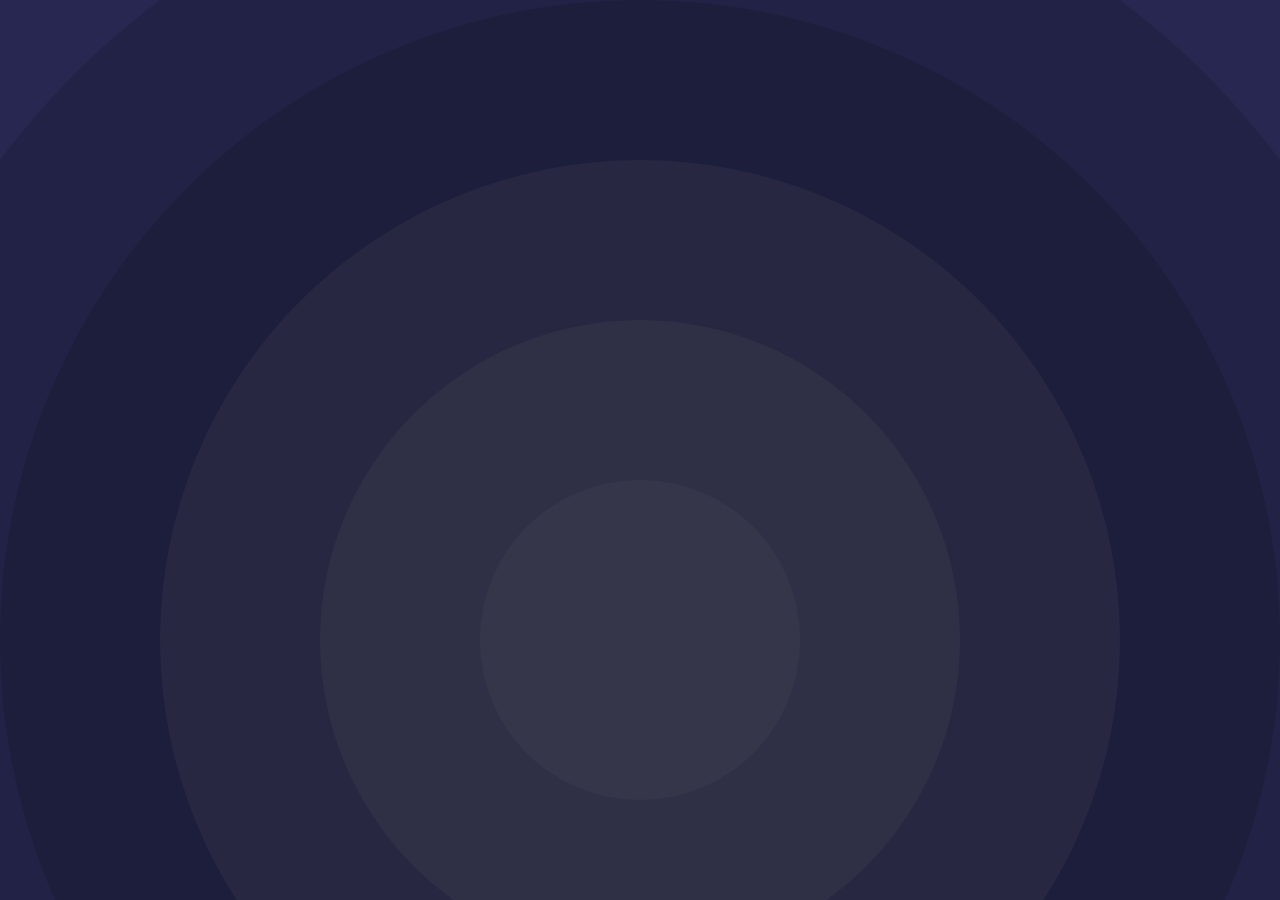
<file: www/pages/episode/index.html>
<html>

  <head>
    <meta name="viewport" content="width=device-width, initial-scale=1.0, user-scalable=no">
    <link href="../../notification/noti.css" rel="stylesheet">
    <script type="text/javascript" src="../../notification/noti.js"></script>
    <script type="text/javascript" src="../../assets/dexie.js"></script>
    <script type="text/javascript" src="../../storage/index.js"></script>
    <link href="https://fonts.googleapis.com/css2?family=Montserrat:wght@300;400;500;700;800;900&display=swap"
      rel="stylesheet">
    <link href="../../assets/index.css" rel="stylesheet">
  </head>

  <body>

    <div class="con_black"></div>
    <div id="con_11">
      <div id="noti_con"></div>
      <div id="coverDiv"></div>
      <div id="coverDiv2"></div>

      <div id="home">
        <center><div id="updateImage">Update cover image</div></center>
        <center><div id="copyLink">Copy link to clipboard</div></center>
        <div class="title_a"></div>
        <div class="card_con"></div>

        <div class="title_a"></div>
        <div class="card_con"></div>

        <div class="title_a"></div>
        <div class="card_con"></div>
      </div>

    </div>

    <script type="text/javascript" src="../../extensions/index.js"></script>

    <script type="text/javascript" src="index.js"></script>





  </body>

</html>
</file>
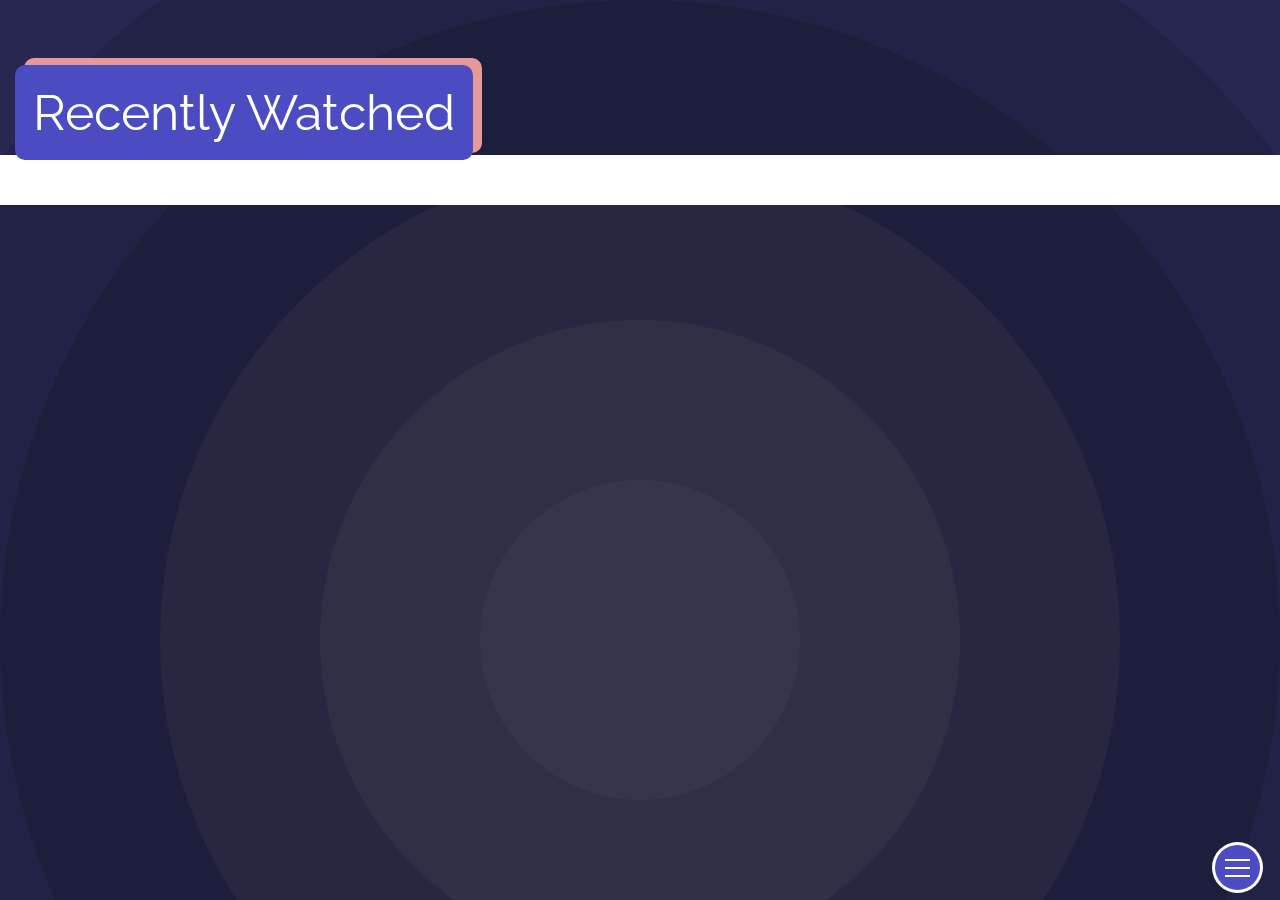
<file: www/pages/homepage/index.html>
<html>

  <head>
    <meta name="viewport" content="width=device-width, initial-scale=1.0, user-scalable=no">
    <link href="../../notification/noti.css" rel="stylesheet">
    <link href="../../assets/index.css" rel="stylesheet">
    <link href="index.css" rel="stylesheet">
    <link href="https://fonts.googleapis.com/css2?family=Montserrat:wght@300;400;500;700;800;900&display=swap" rel="stylesheet">


    <script type="text/javascript" src="../../notification/noti.js"></script>
    <script type="text/javascript" src="../../assets/dexie.js"></script>
    <script type="text/javascript" src="../../storage/index.js"></script>

  </head>

  <body>
    <div class="con_black"></div>
    <div id="con_11">


      <div id="menuIcon" data-open="0">
        <div class="bar1"></div>
        <div class="bar2"></div>
        <div class="bar3"></div>
      </div>


      <div id="menuBg"></div>
      <div id="menu">
        <div class="menuItem" id="retry">Reload</div>
        <div class="menuItem" id="searchIcon">Search</div>
        <div class="menuItem" id="reset">Reset password</div>
        <div class="menuItem" id="add_room">Add categories</div>
        <div class="menuItem" id="show_room">Reorder categories</div>
        <div class="menuItem" id="settings">Change theme</div>
        <div class="menuItem" id="changeServerDiv">Change server</div>
        <div class="menuItem" id="logout">Log out</div>
      </div>


      <div id="noti_con"></div>
       <div id="coverDiv"></div>
      <div id="coverDiv2"></div>


      <div id="room_con" class="con_main">
        <div class="close_con closeDom"></div>
        <div class="input_con">
          <input type="text" id="pass_f" class="box_input" placeholder="Enter the category name here.">
          <div class="submit_pass" id="addRoom" style="vertical-align: middle;margin-left: -20px;"></div>
        </div>
      </div>

      <div id="room_dis" class="con_main">
        <div class="close_con" id="closeRoom"></div>
        <button class="save_button" id="saveRoom" >Save</button>
        <div class="input_con drag-sort-enable" id="room_dis_child"></div>
      </div>


      <div id="room_add_show" class="con_main">
        <div class="close_con closeDom" ></div>
        <div class="input_con" id="room_add_child"></div>
      </div>


      <div id="changeServerMain" class="con_main">
        <div class="close_con closeDom" ></div>
        
        <div style="width:100%;text-align:center;color:white;">
          Local: &nbsp;&nbsp;
          <label class="switch" style="vertical-align: middle;">
            <input type="checkbox" id="local">
            <span class="slider round"></span>
          </label>
        </div>
      </div>



      <div id="home">
        <div class="title_a" >Recently Watched</div>
        <div id="recently" class="card_con"></div>
        <div style="width:100%;" id="custom_rooms"></div>
      </div>

    </div>

    <script type="text/javascript" src="../../assets/Sortable.js"></script>
    <script type="text/javascript" src="../../extensions/index.js"></script>
    <script type="text/javascript" src="index.js"></script>



  </body>

</html>
</file>
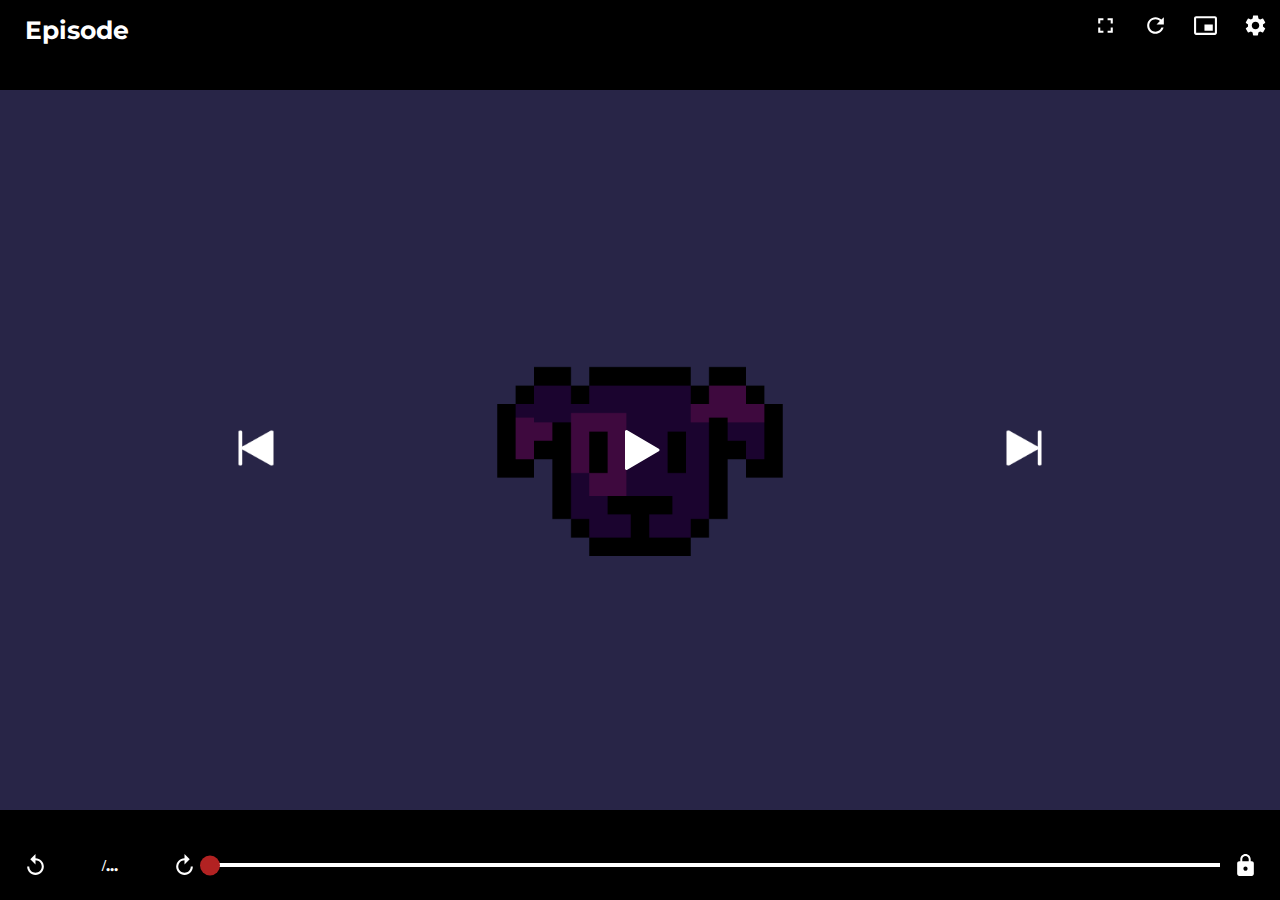
<file: www/pages/player/index.html>
<!DOCTYPE html>
<html>

<head>
	<title></title>

	<meta name="viewport" content="width=device-width, initial-scale=1.0, user-scalable=no">
	<link href="https://fonts.googleapis.com/css?family=Montserrat&display=swap" rel="stylesheet">
	<link href="index.css" rel="stylesheet">
	<link href="../../notification/noti.css" rel="stylesheet">
	<script src="../../assets/socket.js" ></script>

	<script type="text/javascript" src="../../extensions/index.js"></script>
	<script src="../../assets/hls.js"></script>
	<script type="text/javascript" src="../../notification/noti.js"></script>
	<script type="text/javascript" src="../../assets/index.js"></script>

	<script type="text/javascript" src="../../assets/dexie.js"></script>
	<script type="text/javascript" src="../../storage/index.js"></script>

</head>

<body>
	<div id="con">

		<div class="overlay" id="seek_overlay"></div>
		<div id="noti_con"></div>
		<div  id="lock_2"></div>



		<div id="con_2">
			<div id="setting_con">
				<div style="width: 20px;position: absolute;top: 0;display: inline-block;font-size: 20px;color: white;text-align: right;top: 10px;right: 10px;box-sizing: border-box;z-index: 5;" 	id="closeSetting">&#10005;</div>

				<div style="width:100%;padding: 30px; box-sizing: border-box;" id="setting_con_main">

					<div id="qualityTitle" class="settingTitle">Quality: </div>
					<div id="hls_con" class="bottomMargin"></div>
					<hr id="qualityHr" class="divider" />


					<div id="sourceTitle" class="settingTitle" style="display: block !important">Source: </div>
					<div id="quality_con" class="bottomMargin"></div>
					<hr id="sourceHr" class="divider" />
					

					<div id="subtitleTitle" class="settingTitle">Subtitles: </div>
					<div id="sub_con" class="bottomMargin"></div>
					<hr id="subtitleHr" class="divider" />


					<div style="display: inline-block;" class="bottomMargin">
						<span style="color:white;display: inline-block;vertical-align: middle;margin-right: 15px;">Autoplay
							: </span>
						<label class="switch" style="vertical-align: middle;">
							<input type="checkbox" id="autoplay">
							<span class="slider round"></span>
						</label>
					</div>


					<div style="display: inline-block;" class="bottomMargin">

						<span style="color:white;display: inline-block;vertical-align: middle;margin-right: 15px;">Rewatch mode
							: </span>
						<label class="switch" style="vertical-align: middle;">
							<input type="checkbox" id="rewatch">
							<span class="slider round"></span>
						</label>
					</div>

					<hr class="divider" />


					<div id="sourceTitle" class="settingTitle" style="display: block !important">Fill mode: </div>

					<div id="playerFit" class="bottomMargin">
						<div class="qual fit" data-num = "0">
							Normal
						</div>
						<div class="qual fit" data-num = "1">
							Stretch
						</div>
						<div class="qual fit" data-num = "2">
							Subtitles
						</div>
						<div class="qual fit" data-num = "3">
							Fill
						</div>
					</div>

					<hr class="divider" />


					
				</div>
			</div>
			<video id="v" playsinline poster="../../assets/images/anime2.png">
			</video>
			
			<div id="pop">

				<div style="width: 100%;font-size: 25px;color: white;font-weight: bolder;text-align: left;	box-sizing: border-box;	margin: 15px 0px 0px 25px;" id="epCon">
					Episode <span id="ep_dis"></span>
				</div>


				

			</div>
			<div id="options">
				<div style="display: table-cell;vertical-align: middle;">
					<div id="fullscreenToggle" style="display: none;"></div>
				</div>
				<div style="display: table-cell;vertical-align: middle;">
					<div id="fastFor" style="display: none;"></div>
				</div>
				<div style="display: table-cell;vertical-align: middle;">
					<div id="retry"></div>
				</div>
				<div style="display: table-cell;vertical-align: middle;">
					<div id="pip"></div>
				</div>

				<div style="display: table-cell;vertical-align: middle;">


					<div id="setting_icon"></div>

				</div>
			</div>
			<div style="position: absolute;top: 50%;left: 50%;transform: translate(-50%,-50%);transition-duration: 0.2s;height: 120px;width: 120px;"
				id="big_play" class="play_bg controlTop">

			</div>

			<div id="prev_ep" style="position:absolute;top: 50%;left: 20%;transform: translate(-50%,-50%);"
				class="controlTop">

				<img src="../../assets/images/next.png" style="height: 35px;width: 35px;transform: rotate(180deg);">
			</div>
			<div id="next_ep" style="position:absolute;top: 50%;left: 80%;transform: translate(-50%,-50%);"
				class="controlTop">
				<img src="../../assets/images/next.png" style="height: 35px;width: 35px;transform: rotate(0deg);">

			</div>

			<div id="bar_con">

				<div id="spot_bar"
					style="width: 100%;height: 100%;display: table;background-color: rgba(0,0,0,0);border-radius: 100px;">

					<div style="display: table-cell;vertical-align: middle;">
						<div class="replay" id="repBack"></div>
					</div>


					<div style="display: table-cell;vertical-align: middle;font-weight: bolder;">
						<div id="time"><span id="current"></span>/<span id="total">...</span></div>
					</div>

					<div style="display: table-cell;vertical-align: middle;">
						<div class="replay rotated" id="repForward"></div>

					</div>

					<div style="display: table-cell;width: 100%;vertical-align: middle;position: relative;"
						id="bar_con1">
						<div id="seeker">00:00</div>

						<div id="bar">
							<div id="buffered"></div>

							<div id="bar_main"></div>
							<div id="loaded"></div>
						</div>
					</div>
					

					<div style="display: table-cell;vertical-align: middle;">
						<div id="fullscreen"></div>
					</div>



					



					<div style="display: table-cell;vertical-align: middle;">
						<div id="lock"></div>
					</div>


				</div>
			</div>

			<div id="popOut"></div>

		</div>
	</div>


	<script type="text/javascript" src="index.js"></script>


</body>
</file>
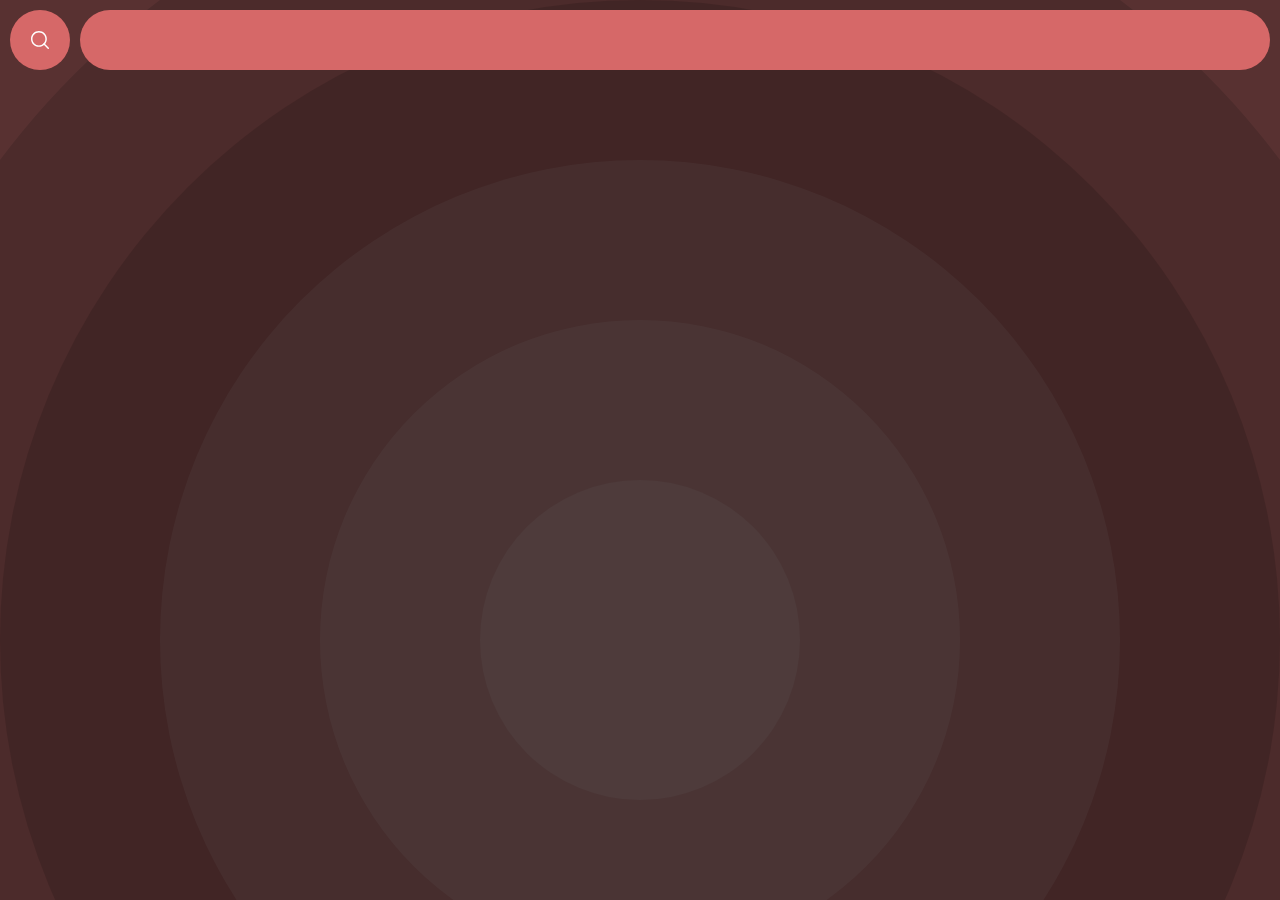
<file: www/pages/search/index.html>
<html>

<head>
    <meta name="viewport" content="width=device-width, initial-scale=1.0, user-scalable=no">


    <link href="../../notification/noti.css" rel="stylesheet">
    <link href="../../assets/index.css" rel="stylesheet">
    <link href="index.css" rel="stylesheet">
    <link href="https://fonts.googleapis.com/css2?family=Montserrat:wght@300;400;500;700;800;900&display=swap"
        rel="stylesheet">

    <script type="text/javascript" src="../../notification/noti.js"></script>
    <script type="text/javascript" src="../../assets/index.js"></script>

</head>


<body>
    <div class="con_black"></div>
    <div class="searchBox" id="searchBox">
        <div style="font-size: 15px; position: absolute; left: 20px; height: 100%; top: 0px; align-items: center; justify-content: center; color: white; display: none; z-index: 10;"
            id="s_c">✕</div>
        <input class="searchInput" type="text" name="" placeholder="Search" id="search_x"
             style="width: 0px; padding-left: 0px;">
        <button class="searchButton" href="#">
            <i class="material-icons"> </i>
        </button>
    </div>

    <select id="sources">

    </select>


    <div id="mainConSearch">

    </div>
    <script type="text/javascript" src="../../extensions/index.js"></script>
    <script type="text/javascript" src="index.js"></script>
</body>

</html>
</file>
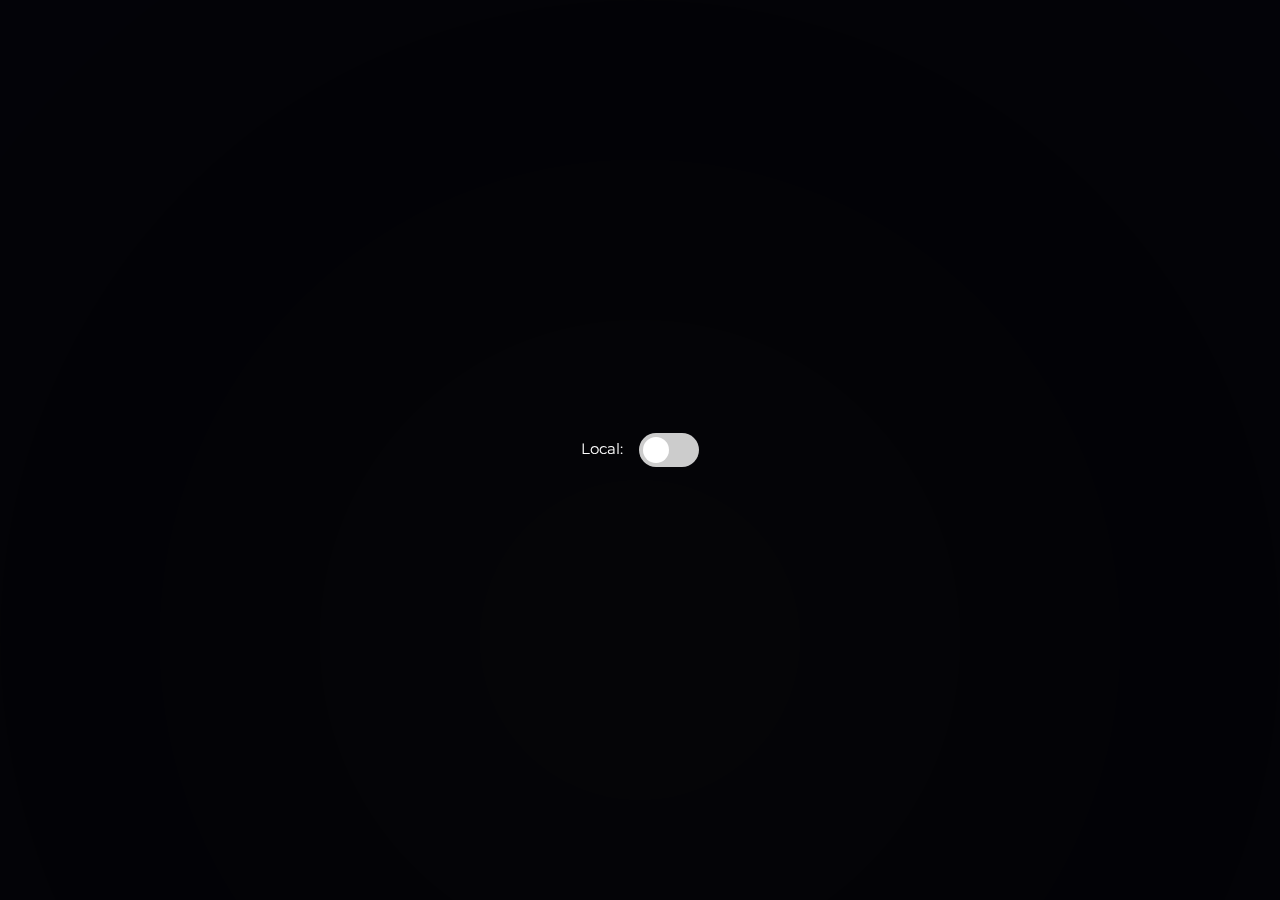
<file: www/settings.html>
<html>

<head>
    <meta name="viewport" content="width=device-width, initial-scale=1.0, user-scalable=no">
    <link href="notification/noti.css" rel="stylesheet">
    <link href="assets/index.css" rel="stylesheet">
    <link href="pages/homepage/index.css" rel="stylesheet">
    <link href="https://fonts.googleapis.com/css2?family=Montserrat:wght@300;400;500;700;800;900&display=swap"
        rel="stylesheet">


    <script type="text/javascript" src="notification/noti.js"></script>
    <script type="text/javascript" src="assets/dexie.js"></script>
    <script type="text/javascript" src="storage/index.js"></script>

</head>

<body>
    <div class="con_black"></div>
    <div id="con_11">


        <div id="changeServerMain" class="con_main" style="display: flex !important;">

            <div style="width:100%;text-align:center;color:white;">
                Local: &nbsp;&nbsp;
                <label class="switch" style="vertical-align: middle;">
                    <input type="checkbox" id="local">
                    <span class="slider round"></span>
                </label>
            </div>
        </div>





    </div>

    <script type="text/javascript" src="assets/Sortable.js"></script>
    <script type="text/javascript" src="extensions/index.js"></script>
    <script type="text/javascript" src="assets/settings.js"></script>
    


</body>

</html>
</file>
<file: www/notification/noti.css>
#noti_con::-webkit-scrollbar {

    width: 0;
}

body{
    font-size: 15px;
}

#noti_con {
    overflow-y: auto;
    overflow-x: hidden;
    width: 400px;
    max-width: 100%;

    position: fixed;
    right: 0;
    bottom: 0;
    margin: 0;
    padding: 0;
    background: transparent;
    z-index: 400;

    max-height: 100%;
}

a {
    color: white !important;
}

.noti {
    width: calc(100% - 20px);
    font-size: 15px;
    border-radius: 10px;
    min-height: 100px;
    margin: 10px;
    box-sizing: border-box;
    display: flex;
    align-items: center;
    justify-content: center;
    transform: translateX(calc(-100% - 20px));
    animation-name: enter;
    animation-duration: 0.2s;
    animation-timing-function: ease-in;
    animation-iteration-count: 1;
    animation-fill-mode: forwards;
    flex-direction: column;
    overflow: hidden;

}

@keyframes enter {

    0% {
        transform: translateX(calc(100% + 20px));

    }

    100% {
        transform: translateX(0px);

    }

}

.noti_head {
    color: white;
    text-align: left;
    color: white;
    text-align: left;
    width: 100%;
    padding: 20px;
    padding-bottom: 0px;
    box-sizing: border-box;
}

.noti_data {
    color: white;
    text-align: left;
    color: white;
    text-align: left;
    width: 100%;
    padding: 20px;
    padding-top: 10px;
    box-sizing: border-box;
}


.dot {
    width: 20px;
    height: 20px;
    background: white;
    border-radius: 50%;
    position: absolute;
    top: 10px;
    right: 10px;
    /*position: relative;*/

}

.dot::after {
    content: '\02715';
    font-size: 10px;
    /*line-height: 100px;*/
    position: absolute;
    top: 50%;
    left: 50%;
    transform: translate(-50%, -50%);
}

.timer {
    position: absolute;
    bottom: 0;
    left: 0;
    width: 100%;
    height: 5px;
    background-color: white;

    animation-name: timerNoti;
    animation-timing-function: linear;
    animation-iteration-count: 1;
    animation-fill-mode: forwards;

}

@keyframes timerNoti {

    0% {
        width: 100%;

    }

    100% {
        width: 0;
    }

}



#color_con {
    height: 80px;
    display: block;
    text-align: center;
    text-align: center;
    color: black;
    background: #212121;
    padding: 10px;
    box-sizing: border-box;
    width: 100%;
    position: fixed;
    top: 70px;
    left: 0;
    z-index: 10;
    display: flex;
    align-items: center;
}



.redNoti {
    background: linear-gradient(to bottom left, #843f6c 40%, #bf4277 100%);
}

.blueNoti {
    background: linear-gradient(to bottom left, #4561c9 40%, #508396 100%);

}
</file>
<file: www/assets/index.css>
@import url('https://fonts.googleapis.com/css?family=Roboto+Slab:100,300,400,700');
@import url('https://fonts.googleapis.com/css?family=Raleway:300,300i,400,400i,500,500i,600,600i,700,700i,800,800i,900,900i');


:root {
  --theme-color: #d66868;
}


body {
  margin: 0;
  background-color: var(--theme-color);
  background-image: url("data:image/svg+xml,%3Csvg xmlns='http://www.w3.org/2000/svg' width='100%25' height='100%25' viewBox='0 0 800 800'%3E%3Cg %3E%3Ccircle fill='%23ffffff22' cx='400' cy='400' r='600'/%3E%3Ccircle fill='%2300000022' cx='400' cy='400' r='500'/%3E%3Ccircle fill='%2300000022' cx='400' cy='400' r='400'/%3E%3Ccircle fill='%23ffffff22' cx='400' cy='400' r='300'/%3E%3Ccircle fill='%23ffffff22' cx='400' cy='400' r='200'/%3E%3Ccircle fill='%23ffffff22' cx='400' cy='400' r='100'/%3E%3C/g%3E%3C/svg%3E");
  background-attachment: fixed;
  background-size: cover;
}

div {
  user-select: none;
  font-family: 'Montserrat', sans-serif;

}

.con_black {
  height: 100%;
  width: 100%;
  position: fixed;
  top: 0;
  left: 0;
  background-color: rgba(0, 0, 0, 0.6);
  z-index: -1;
}

#aroundimage img {
  width: 200px;

}

#headerDIV_4 {
  position: relative;
}

#headerA_7 {
  box-shadow: 8px 9px 0px 0px #d5a3ff;
  position: absolute;
  top: 0;
  height: 100%;
  width: 100%;
  background: rgba(0, 0, 0, 0.7);
  border-radius: 20px;
  text-decoration: none;
  display: flex;
  justify-content: center;
  align-items: center;
  width: 200px;
  text-transform: uppercase;
  color: white;
  font-size: 15px;
}

#headerA_8 {

  border-radius: 0px 0px 20px 20px;
  text-decoration: none;
  position: absolute;
  bottom: 00px;
  padding-bottom: 10px;
  padding-top: 10px;
  background: white;
  color: black;
  width: 100%;
  left: 0;
}

#aroundimage::before {
  position: absolute;
  top: 0;
  left: 0;
  height: 100%;
  width: 100%;
  background-color: red;

}

#aroundimage {
  display: flex;
  justify-content: center;
  border-radius: 20px;
  overflow: hidden;
}

#headerDIV_3 {
  display: inline-block;
  margin: 10px;
}

.title {

  width: 100%;
  text-align: center;
  font-size: 30px;
  box-sizing: border-box;
  padding: 20px;
  color: white;

}


#head {
  padding-bottom: 20px;

  display: flex;
  justify-content: center;
  align-items: center;
}

.img_1 {
  display: table;
  max-height: 300px;
  max-width: 300px;
  margin: auto;
  border-radius: 20px;
  margin-top: 30px;
  box-shadow: 9px -7px #e59999;
}

#head .content {
  padding-bottom: 40px;
  color: white;
}

#recenttext {
  display: none;
}

.single-anime-mobile {
  display: none;
}

.single-anime-desktop {

  font-size: 45px !important;
  font-weight: 900;

}

.list {
  font-size: 15px;
  margin-top: 40px;
  line-height: 45px;

}

.item {
  color: white;
  text-decoration: none;
  margin: 5px;

  background: white;
  color: black;
  padding: 10px;
  border-radius: 10px;

}

.cover img {
  width: 200px;
  border-radius: 20px;
  transform: translateY(-40px);
  box-shadow: 6px 6px 0px 0px white;

}

.description-mobile {
  font-size: 23px !important;
}

#description-mob {
  color: white;
  text-align: center;
  font-size: 17px;
  padding: 20px;
  box-sizing: border-box;

  width: 100%;
  max-width: 700px;
  margin: auto;

}

.episodes {
  text-align: center;
  width: 100%;
  padding: 0 !important;
  padding: 20px !important;
  box-sizing: border-box;
}

.episodes li {
  background: black;
  padding: 7px;

  display: inline-block;
  border-radius: 10px;
  margin: 5px;
}

.episodes li a {
  text-decoration: none;
  color: white;
}

#shortcontent {
  display: none !important;
}

#fullcontent {
  display: block !important;
}

#fullcontent center {
  display: none;
}

/*#headerDIV_2{
display: inline-block;
}
#headerDIV_2 img{
  height: 200px !important;
}*/

#recently::-webkit-scrollbar {
  display: none;
}

.urcontent::-webkit-scrollbar,
.populartodaycontent::-webkit-scrollbar,
.randomanime::-webkit-scrollbar {
  display: none;
}

.card {
  height: 240px;
  width: 240px;
  background-color: #f6f8ff;
  border-radius: 10px;
  box-shadow: 0px 0px 10px 2px rgba(0, 0, 0, 0.2);
  position: relative;
  overflow: hidden;
  background-position: center;
  background-size: cover;
  display: inline-block;
  margin: 10px;
  user-select: none;
}

.card_bg {
  height: 100%;
  width: 100%;
  position: absolute;
  top: 0;
  left: 0;
  background-color: rgba(0, 0, 0, 0.8);
}

.card_title {
  position: absolute;
  font-family: 'Roboto Slab', serif;
  font-size: 17px;
  width: 100%;
  text-align: left;
  top: 0;
  box-sizing: border-box;
  padding: 20px;
  color: white;
  font-weight: 600;
}

.card_title_main {
  width: 100%;
  white-space: nowrap;
  overflow: hidden;
  text-overflow: ellipsis;
}

.card_ep {
  font-family: 'Raleway', sans-serif;
  margin-top: 5px;
  font-size: 13px;
}

.card_play {
  position: absolute;
  bottom: 20px;
  right: 20px;
  height: 40px;
  width: 40px;
  background-color: var(--theme-color);
  border-radius: 100%;
  background-image: url("data:image/svg+xml,%0A%3Csvg version='1.1' id='Capa_1' xmlns='http://www.w3.org/2000/svg' xmlns:xlink='http://www.w3.org/1999/xlink' x='0px' y='0px' width='163.861px' height='163.861px' viewBox='0 0 163.861 163.861' style='enable-background:new 0 0 163.861 163.861;fill:white;' xml:space='preserve'%3E%3Cg%3E%3Cpath d='M34.857,3.613C20.084-4.861,8.107,2.081,8.107,19.106v125.637c0,17.042,11.977,23.975,26.75,15.509L144.67,97.275 c14.778-8.477,14.778-22.211,0-30.686L34.857,3.613z'/%3E%3C/g%3E%3C/svg%3E%0A");
  background-size: 40% 40%;
  background-position: center;
  background-repeat: no-repeat;
  transition-duration: 0.2s;
  transform: scale(1);
}

.card_play:hover {
  transform: scale(1.1);
}

.card_con {
  overflow-x: scroll;
  white-space: nowrap;
  background-color: white;
  padding: 30px;
  box-sizing: border-box;
  padding-top: 30px;
  padding-bottom: 10px;
  display: none;
  font-family: 'Raleway';
  margin-top: 20px;
  padding-bottom: 20px;

}

.card_con_2 {
  overflow-x: scroll;
  white-space: nowrap;
  background-color: white;
  padding: 30px;
  box-sizing: border-box;
  padding-top: 30px;
  padding-bottom: 10px;
  font-family: 'Raleway';
  margin-top: 20px;
  padding-bottom: 20px;

}

.title_a {
  font-family: 'Raleway', sans-serif;
  font-size: 50px;
  color: white;
  margin-top: 40px;
  color: white;
  box-shadow: 9px -7px #e59999;
  background-color: transparent;
  /* width: 100%; */
  max-width: calc(100% - 35px);
  box-sizing: border-box;
  padding: 18px;
  display: inline-table;
  background-color: var(--theme-color);
  transform: translate(15px, 25px);
  border-radius: 10px;
  display: none;

}

.title_a_2 {
  font-family: 'Raleway', sans-serif;
  font-size: 50px;
  color: white;
  margin-top: 40px;
  color: white;
  box-shadow: 9px -7px #e59999;
  background-color: transparent;
  /* width: 100%; */
  max-width: calc(100% - 35px);
  box-sizing: border-box;
  padding: 18px;
  display: inline-table;
  background-color: var(--theme-color);
  transform: translate(15px, 25px);
  border-radius: 10px;


}

@media only screen and (max-width: 600px) {
  .card {
    height: 150px;
    width: 200px;
  }

  .title_a {
    font-size: 20px;
  }

  .title_a_2 {
    font-size: 20px;
  }
}



.material-icons {
  background-image: url("data:image/svg+xml,%0A%3Csvg version='1.1' id='Capa_1' xmlns='http://www.w3.org/2000/svg' xmlns:xlink='http://www.w3.org/1999/xlink' x='0px' y='0px' viewBox='0 0 512 512' style='enable-background:new 0 0 512 512;fill:white;' xml:space='preserve'%3E%3Cg%3E%3Cg%3E%3Cpath d='M225.474,0C101.151,0,0,101.151,0,225.474c0,124.33,101.151,225.474,225.474,225.474 c124.33,0,225.474-101.144,225.474-225.474C450.948,101.151,349.804,0,225.474,0z M225.474,409.323 c-101.373,0-183.848-82.475-183.848-183.848S124.101,41.626,225.474,41.626s183.848,82.475,183.848,183.848 S326.847,409.323,225.474,409.323z'/%3E%3C/g%3E%3C/g%3E%3Cg%3E%3Cg%3E%3Cpath d='M505.902,476.472L386.574,357.144c-8.131-8.131-21.299-8.131-29.43,0c-8.131,8.124-8.131,21.306,0,29.43l119.328,119.328 c4.065,4.065,9.387,6.098,14.715,6.098c5.321,0,10.649-2.033,14.715-6.098C514.033,497.778,514.033,484.596,505.902,476.472z'/%3E%3C/g%3E%3C/g%3E%3C/svg%3E%0A");
  height: 40px;
  width: 40px;
  background-position: center;
  background-repeat: no-repeat;
  background-size: 65%;
}

.card_con li {
  padding: 10px;
  background: var(--theme-color);
  border-radius: 10px;
  font-family: 'Raleway';
  margin: 5px;
  list-style: none;
  text-decoration: none;
  display: inline-block;
}


.card_con li a {
  text-decoration: none;
  color: white;
}


.card_con_2 li {
  padding: 10px;
  background: var(--theme-color);
  border-radius: 10px;
  font-family: 'Raleway';
  margin: 5px;
  list-style: none;
  text-decoration: none;
  display: inline-block;
}


.card_con_2 li a {
  text-decoration: none;
  color: white;
}

.card_menu {
  position: absolute;
  bottom: 20px;
  left: 20px;
  width: 40px;
  overflow: hidden;
  transition-duration: 0.2s;
}
/* 

#retry {
  height: 50px;
  width: 50px;
  margin-left: 5px;
  position: absolute;
  right: 20px;
  top: 20px;
  background-color: var(--theme-color);

  background-size: 20px 20px;
  background-position: center;
  background-image: url(retry.svg);
  background-repeat: no-repeat;
  transition-duration: 0.2s;

  border-radius: 100%;
} */

/* 
#reset {
  height: 50px;
  width: 50px;
  margin-left: 5px;
  position: absolute;
  right: 20px;
  top: 80px;
  background-color: var(--theme-color);

  background-size: 34px 34px;
  background-position: center;
  background-image: url("data:image/svg+xml,%3C%3Fxml version='1.0' encoding='UTF-8' standalone='no'%3F%3E%3C!-- Created with Inkscape (http://www.inkscape.org/) --%3E%3Csvg%0Axmlns:dc='http://purl.org/dc/elements/1.1/' xmlns:cc='http://creativecommons.org/ns%23' xmlns:rdf='http://www.w3.org/1999/02/22-rdf-syntax-ns%23' xmlns:svg='http://www.w3.org/2000/svg' xmlns='http://www.w3.org/2000/svg' xmlns:sodipodi='http://sodipodi.sourceforge.net/DTD/sodipodi-0.dtd' xmlns:inkscape='http://www.inkscape.org/namespaces/inkscape' width='16.482828mm' height='14.68959mm' viewBox='0 0 16.482828 14.68959' version='1.1' id='svg8634' inkscape:version='0.92.1 r15371' sodipodi:docname='power rest.svg'%3E%3Cdefs id='defs8628' /%3E%3Csodipodi:namedview id='base' pagecolor='%23ffffff' bordercolor='%23666666' borderopacity='1.0' inkscape:pageopacity='0.0' inkscape:pageshadow='2' inkscape:zoom='11.2' inkscape:cx='10.069809' inkscape:cy='31.695287' inkscape:document-units='mm' inkscape:current-layer='layer1' showgrid='false' fit-margin-top='0' fit-margin-left='0' fit-margin-right='0' fit-margin-bottom='0' inkscape:window-width='1920' inkscape:window-height='1017' inkscape:window-x='-8' inkscape:window-y='-8' inkscape:window-maximized='1' /%3E%3Cmetadata id='metadata8631'%3E%3Crdf:RDF%3E%3Ccc:Work rdf:about=''%3E%3Cdc:format%3Eimage/svg+xml%3C/dc:format%3E%3Cdc:type rdf:resource='http://purl.org/dc/dcmitype/StillImage' /%3E%3Cdc:title%3E%3C/dc:title%3E%3C/cc:Work%3E%3C/rdf:RDF%3E%3C/metadata%3E%3Cg inkscape:label='Layer 1' inkscape:groupmode='layer' id='layer1' transform='translate(-3.0978698,-4.6612284)'%3E%3Crect style='fill:%23ffffff;fill-opacity:1;fill-rule:evenodd;stroke:none;stroke-width:0.2184992;stroke-opacity:1' id='rect8832-9' width='1.0091488' height='3.859756' x='11.054113' y='4.9472766' /%3E%3Cpath style='fill:%23ffffff;fill-opacity:1;fill-rule:evenodd;stroke:none;stroke-width:0.06588566;stroke-opacity:1' d='M 10.218689,19.194068 C 8.0301924,18.728957 6.3346606,17.449362 5.3836707,15.545149 4.7890575,14.35452 4.5621724,13.160725 4.6924007,11.907889 4.8636192,10.260726 5.5733857,8.8327553 6.7893346,7.6891047 7.7190741,6.8146486 8.7867494,6.2346735 9.9621063,5.9656238 l 0.1830527,-0.041902 v 0.648317 0.6483171 L 9.8955418,7.2995823 C 8.8773605,7.6227662 7.7041404,8.5004223 7.0888587,9.3991857 6.3317182,10.505174 5.9732483,11.966885 6.1493715,13.230078 c 0.305498,2.191114 1.723659,3.901802 3.7960944,4.579129 0.5863121,0.19162 0.7002411,0.206925 1.5642791,0.210154 0.776806,0.0027 1.018318,-0.02104 1.451065,-0.143726 2.032893,-0.576429 3.516922,-2.175482 3.944278,-4.24999 0.149421,-0.725317 0.103093,-1.913598 -0.101743,-2.610291 C 16.307065,9.3274822 14.990267,7.9303191 13.356927,7.3586135 L 12.940895,7.2129925 V 6.5644137 5.9158406 l 0.216337,0.044685 c 0.416487,0.086004 1.367841,0.4651722 1.861662,0.7419794 2.756327,1.5450218 4.090095,4.891692 3.133649,7.862911 -0.754766,2.344689 -2.743603,4.114331 -5.176923,4.606358 -0.724318,0.146465 -2.119609,0.157745 -2.756931,0.02232 z' id='path9039' inkscape:connector-curvature='0' /%3E%3Cpath id='path3768' style='color:%23ffffff;text-indent:0;text-transform:none;fill:%23ffffff;stroke-width:0.12841639' inkscape:connector-curvature='0' d='M 8.0007742,9.0999374 9.1956338,10.012987 C 9.8240322,9.5061756 10.631038,9.1983202 11.507574,9.1983202 c 1.981045,0 3.609066,1.5659128 3.609066,3.4711018 0,1.905316 -1.628152,3.435713 -3.609066,3.435713 -1.5529914,0 -2.8875682,-0.938816 -3.3922243,-2.262979 l 1.2930678,-0.303032 c 0.3460446,0.784833 1.1479555,1.326254 2.0991565,1.326254 1.273308,0 2.283394,-0.97141 2.283394,-2.196107 0,-1.224633 -1.010021,-2.231495 -2.283394,-2.231495 -0.472432,0 -0.906522,0.140685 -1.268515,0.377814 l 1.182577,0.905179 -3.4209012,0.610018 V 9.0997232 Z' /%3E%3C/g%3E%3C/svg%3E%0A");
  background-repeat: no-repeat;
  transition-duration: 0.2s;

  border-radius: 100%;
} */


/* #settings {
  height: 50px;
  width: 50px;
  margin-left: 5px;
  position: absolute;
  right: 200px;
  top: 20px;
  background-color: var(--theme-colroom_disor);

  background-size: 20px 20px;
  background-position: center;
  background-image: url('data:image/svg+xml,%3C%3Fxml version="1.0" encoding="iso-8859-1"%3F%3E%3Csvg version="1.1" id="Capa_1" xmlns="http://www.w3.org/2000/svg" xmlns:xlink="http://www.w3.org/1999/xlink" x="0px" y="0px" viewBox="0 0 478.703 478.703" style="enable-background:new 0 0 478.703 478.703;" xml:space="preserve" fill="white"%3E%3Cg%3E%3Cg%3E%3Cpath d="M454.2,189.101l-33.6-5.7c-3.5-11.3-8-22.2-13.5-32.6l19.8-27.7c8.4-11.8,7.1-27.9-3.2-38.1l-29.8-29.8 c-5.6-5.6-13-8.7-20.9-8.7c-6.2,0-12.1,1.9-17.1,5.5l-27.8,19.8c-10.8-5.7-22.1-10.4-33.8-13.9l-5.6-33.2 c-2.4-14.3-14.7-24.7-29.2-24.7h-42.1c-14.5,0-26.8,10.4-29.2,24.7l-5.8,34c-11.2,3.5-22.1,8.1-32.5,13.7l-27.5-19.8 c-5-3.6-11-5.5-17.2-5.5c-7.9,0-15.4,3.1-20.9,8.7l-29.9,29.8c-10.2,10.2-11.6,26.3-3.2,38.1l20,28.1 c-5.5,10.5-9.9,21.4-13.3,32.7l-33.2,5.6c-14.3,2.4-24.7,14.7-24.7,29.2v42.1c0,14.5,10.4,26.8,24.7,29.2l34,5.8 c3.5,11.2,8.1,22.1,13.7,32.5l-19.7,27.4c-8.4,11.8-7.1,27.9,3.2,38.1l29.8,29.8c5.6,5.6,13,8.7,20.9,8.7c6.2,0,12.1-1.9,17.1-5.5 l28.1-20c10.1,5.3,20.7,9.6,31.6,13l5.6,33.6c2.4,14.3,14.7,24.7,29.2,24.7h42.2c14.5,0,26.8-10.4,29.2-24.7l5.7-33.6 c11.3-3.5,22.2-8,32.6-13.5l27.7,19.8c5,3.6,11,5.5,17.2,5.5l0,0c7.9,0,15.3-3.1,20.9-8.7l29.8-29.8c10.2-10.2,11.6-26.3,3.2-38.1 l-19.8-27.8c5.5-10.5,10.1-21.4,13.5-32.6l33.6-5.6c14.3-2.4,24.7-14.7,24.7-29.2v-42.1 C478.9,203.801,468.5,191.501,454.2,189.101z M451.9,260.401c0,1.3-0.9,2.4-2.2,2.6l-42,7c-5.3,0.9-9.5,4.8-10.8,9.9 c-3.8,14.7-9.6,28.8-17.4,41.9c-2.7,4.6-2.5,10.3,0.6,14.7l24.7,34.8c0.7,1,0.6,2.5-0.3,3.4l-29.8,29.8c-0.7,0.7-1.4,0.8-1.9,0.8 c-0.6,0-1.1-0.2-1.5-0.5l-34.7-24.7c-4.3-3.1-10.1-3.3-14.7-0.6c-13.1,7.8-27.2,13.6-41.9,17.4c-5.2,1.3-9.1,5.6-9.9,10.8l-7.1,42 c-0.2,1.3-1.3,2.2-2.6,2.2h-42.1c-1.3,0-2.4-0.9-2.6-2.2l-7-42c-0.9-5.3-4.8-9.5-9.9-10.8c-14.3-3.7-28.1-9.4-41-16.8 c-2.1-1.2-4.5-1.8-6.8-1.8c-2.7,0-5.5,0.8-7.8,2.5l-35,24.9c-0.5,0.3-1,0.5-1.5,0.5c-0.4,0-1.2-0.1-1.9-0.8l-29.8-29.8 c-0.9-0.9-1-2.3-0.3-3.4l24.6-34.5c3.1-4.4,3.3-10.2,0.6-14.8c-7.8-13-13.8-27.1-17.6-41.8c-1.4-5.1-5.6-9-10.8-9.9l-42.3-7.2 c-1.3-0.2-2.2-1.3-2.2-2.6v-42.1c0-1.3,0.9-2.4,2.2-2.6l41.7-7c5.3-0.9,9.6-4.8,10.9-10c3.7-14.7,9.4-28.9,17.1-42 c2.7-4.6,2.4-10.3-0.7-14.6l-24.9-35c-0.7-1-0.6-2.5,0.3-3.4l29.8-29.8c0.7-0.7,1.4-0.8,1.9-0.8c0.6,0,1.1,0.2,1.5,0.5l34.5,24.6 c4.4,3.1,10.2,3.3,14.8,0.6c13-7.8,27.1-13.8,41.8-17.6c5.1-1.4,9-5.6,9.9-10.8l7.2-42.3c0.2-1.3,1.3-2.2,2.6-2.2h42.1 c1.3,0,2.4,0.9,2.6,2.2l7,41.7c0.9,5.3,4.8,9.6,10,10.9c15.1,3.8,29.5,9.7,42.9,17.6c4.6,2.7,10.3,2.5,14.7-0.6l34.5-24.8 c0.5-0.3,1-0.5,1.5-0.5c0.4,0,1.2,0.1,1.9,0.8l29.8,29.8c0.9,0.9,1,2.3,0.3,3.4l-24.7,34.7c-3.1,4.3-3.3,10.1-0.6,14.7 c7.8,13.1,13.6,27.2,17.4,41.9c1.3,5.2,5.6,9.1,10.8,9.9l42,7.1c1.3,0.2,2.2,1.3,2.2,2.6v42.1H451.9z"/%3E%3Cpath d="M239.4,136.001c-57,0-103.3,46.3-103.3,103.3s46.3,103.3,103.3,103.3s103.3-46.3,103.3-103.3S296.4,136.001,239.4,136.001 z M239.4,315.601c-42.1,0-76.3-34.2-76.3-76.3s34.2-76.3,76.3-76.3s76.3,34.2,76.3,76.3S281.5,315.601,239.4,315.601z"/%3E%3C/g%3E%3C/g%3E%3C/svg%3E');
  background-repeat: no-repeat;
  transition-duration: 0.2s;

  border-radius: 100%;
} */




.add_room_but {
  height: 50px;
  width: 50px;
  margin-left: 5px;
  position: absolute;
  right: 80px;
  top: 20px;
  background-color: var(--theme-color);

  background-size: 20px 20px;
  background-position: center;
  background-image: url("data:image/svg+xml,%0A%3Csvg height='426.66667pt' fill='white' viewBox='0 0 426.66667 426.66667' width='426.66667pt' xmlns='http://www.w3.org/2000/svg'%3E%3Cpath d='m405.332031 192h-170.664062v-170.667969c0-11.773437-9.558594-21.332031-21.335938-21.332031-11.773437 0-21.332031 9.558594-21.332031 21.332031v170.667969h-170.667969c-11.773437 0-21.332031 9.558594-21.332031 21.332031 0 11.777344 9.558594 21.335938 21.332031 21.335938h170.667969v170.664062c0 11.777344 9.558594 21.335938 21.332031 21.335938 11.777344 0 21.335938-9.558594 21.335938-21.335938v-170.664062h170.664062c11.777344 0 21.335938-9.558594 21.335938-21.335938 0-11.773437-9.558594-21.332031-21.335938-21.332031zm0 0'/%3E%3C/svg%3E");
  background-repeat: no-repeat;
  transition-duration: 0.2s;

  border-radius: 100%;
}


.cat-eps {

  padding: 10px;
  background: black;
  margin: 10px;
  text-align: center;
  display: inline-table;
  border-radius: 10px;
}

.cat-eps a {
  text-decoration: none;
  color: white;
  box-sizing: content-box;
  padding: 10px;
}



.s_card_con {
  overflow-x: scroll;
  overflow-y: hidden;
  white-space: nowrap;
  background-color: white;
  padding: 30px;
  box-sizing: border-box;
  padding-top: 30px;
  padding-bottom: 10px;
  font-family: 'Raleway';
  margin-top: 20px;
  padding-bottom: 20px;
}

.s_card {
  height: 320px;
  width: 240px;
  background-color: #f6f8ff;
  border-radius: 10px;
  box-shadow: 0px 0px 10px 2px rgb(0, 0, 0, 0.2);
  position: relative;
  background-position: center;
  background-size: cover;
  display: inline-block;
  margin: 10px;
  user-select: none;
}

#mainConSearch .s_card{
  margin: auto !important;
  box-shadow: unset !important;
  background-color: transparent !important;  
}

.s_card_img_search{
  left: 10px;
  height: calc(100% - 20px);
  width: calc(100% - 20px);
  top: 10px;
  background-color: rgba(0,0,0,0.6);
  box-shadow: 0px 0px 10px 2px #0000003d;
  position: absolute;
  border-radius: 10px;
}

#mainConSearch{
  margin: auto;
}

.s_card_bg {
  height: 100%;
  width: 100%;
  position: absolute;
  top: 0;
  left: 0;
  border-radius: 10px;
  /* overflow-y: auto; */
  background-color: rgba(0, 0, 0, 0.7);
}



#mainConSearch .s_card_bg{
  height: calc(100% - 20px) !important;
  width: calc(100% - 20px) !important;
  top: 10px !important;
  left: 10px !important;
}

.s_card_title {
  /* overflow-y: auto; */
  position: absolute;
  font-family: 'Roboto Slab', serif;
  font-size: 17px;
  width: 100%;
  text-align: left;
  top: 0;
  height: calc(100% - 70px);
  overflow-y: auto;
  box-sizing: border-box;
  padding: 20px;
  padding-top: 35px;
  color: white;
  font-weight: 600;
}

.s_card_title_main {
  width: 100%;
  white-space: pre-wrap;
  /* overflow: hidden; */
  text-overflow: ellipsis;
  /* overflow-y: auto; */
}

.card_menu_item {
  display: inline-block;
  margin-right: 10px;
  height: 40px;
  width: 40px;
  background-color: white;
  border-radius: 100%;
  box-shadow: 0px 0px 10px 2px rgb(0, 0, 0, 0.2);
  background-size: 40% 40%;
  background-position: center;
  background-repeat: no-repeat;
  transition-duration: 0.2s;
  transform: scale(1);
}

.card_menu_icon_delete {
  background-image: url("data:image/svg+xml,%0A%3Csvg height='427pt' viewBox='-40 0 427 427.00131' width='427pt' xmlns='http://www.w3.org/2000/svg'%3E%3Cpath d='m232.398438 154.703125c-5.523438 0-10 4.476563-10 10v189c0 5.519531 4.476562 10 10 10 5.523437 0 10-4.480469 10-10v-189c0-5.523437-4.476563-10-10-10zm0 0'/%3E%3Cpath d='m114.398438 154.703125c-5.523438 0-10 4.476563-10 10v189c0 5.519531 4.476562 10 10 10 5.523437 0 10-4.480469 10-10v-189c0-5.523437-4.476563-10-10-10zm0 0'/%3E%3Cpath d='m28.398438 127.121094v246.378906c0 14.5625 5.339843 28.238281 14.667968 38.050781 9.285156 9.839844 22.207032 15.425781 35.730469 15.449219h189.203125c13.527344-.023438 26.449219-5.609375 35.730469-15.449219 9.328125-9.8125 14.667969-23.488281 14.667969-38.050781v-246.378906c18.542968-4.921875 30.558593-22.835938 28.078124-41.863282-2.484374-19.023437-18.691406-33.253906-37.878906-33.257812h-51.199218v-12.5c.058593-10.511719-4.097657-20.605469-11.539063-28.03125-7.441406-7.421875-17.550781-11.5546875-28.0625-11.46875h-88.796875c-10.511719-.0859375-20.621094 4.046875-28.0625 11.46875-7.441406 7.425781-11.597656 17.519531-11.539062 28.03125v12.5h-51.199219c-19.1875.003906-35.394531 14.234375-37.878907 33.257812-2.480468 19.027344 9.535157 36.941407 28.078126 41.863282zm239.601562 279.878906h-189.203125c-17.097656 0-30.398437-14.6875-30.398437-33.5v-245.5h250v245.5c0 18.8125-13.300782 33.5-30.398438 33.5zm-158.601562-367.5c-.066407-5.207031 1.980468-10.21875 5.675781-13.894531 3.691406-3.675781 8.714843-5.695313 13.925781-5.605469h88.796875c5.210937-.089844 10.234375 1.929688 13.925781 5.605469 3.695313 3.671875 5.742188 8.6875 5.675782 13.894531v12.5h-128zm-71.199219 32.5h270.398437c9.941406 0 18 8.058594 18 18s-8.058594 18-18 18h-270.398437c-9.941407 0-18-8.058594-18-18s8.058593-18 18-18zm0 0'/%3E%3Cpath d='m173.398438 154.703125c-5.523438 0-10 4.476563-10 10v189c0 5.519531 4.476562 10 10 10 5.523437 0 10-4.480469 10-10v-189c0-5.523437-4.476563-10-10-10zm0 0'/%3E%3C/svg%3E");
}

.card_menu_icon_add {
  background-image: url("data:image/svg+xml,%0A%3Csvg height='426.66667pt' viewBox='0 0 426.66667 426.66667' width='426.66667pt' xmlns='http://www.w3.org/2000/svg'%3E%3Cpath d='m405.332031 192h-170.664062v-170.667969c0-11.773437-9.558594-21.332031-21.335938-21.332031-11.773437 0-21.332031 9.558594-21.332031 21.332031v170.667969h-170.667969c-11.773437 0-21.332031 9.558594-21.332031 21.332031 0 11.777344 9.558594 21.335938 21.332031 21.335938h170.667969v170.664062c0 11.777344 9.558594 21.335938 21.332031 21.335938 11.777344 0 21.335938-9.558594 21.335938-21.335938v-170.664062h170.664062c11.777344 0 21.335938-9.558594 21.335938-21.335938 0-11.773437-9.558594-21.332031-21.335938-21.332031zm0 0'/%3E%3C/svg%3E");
}

.card_menu_icon_image {
  background-image: url("data:image/svg+xml,%0A%3Csvg height='511pt' viewBox='0 -21 511.98744 511' width='511pt' xmlns='http://www.w3.org/2000/svg'%3E%3Cpath d='m377.652344 469.828125c-4.03125 0-8.148438-.511719-12.226563-1.578125l-329.898437-88.34375c-25.449219-7.019531-40.617188-33.34375-33.960938-58.773438l36.265625-139.070312c2.21875-8.535156 10.945313-13.71875 19.519531-11.433594 8.535157 2.21875 13.675782 10.964844 11.4375 19.519532l-36.269531 139.09375c-2.238281 8.574218 2.859375 17.425781 11.394531 19.773437l329.707032 88.300781c8.46875 2.238282 17.214844-2.796875 19.433594-11.222656l11.261718-45.441406c2.136719-8.574219 10.796875-13.78125 19.371094-11.6875 8.578125 2.132812 13.804688 10.792968 11.691406 19.367187l-11.304687 45.65625c-5.699219 21.609375-25.152344 35.839844-46.421875 35.839844zm0 0'/%3E%3Cpath d='m463.988281 341.828125h-330.667969c-26.472656 0-48-21.527344-48-48v-245.335937c0-26.472657 21.527344-48 48-48h330.667969c26.472657 0 48 21.527343 48 48v245.335937c0 26.472656-21.527343 48-48 48zm-330.667969-309.335937c-8.832031 0-16 7.167968-16 16v245.335937c0 8.832031 7.167969 16 16 16h330.667969c8.832031 0 16-7.167969 16-16v-245.335937c0-8.832032-7.167969-16-16-16zm0 0'/%3E%3Cpath d='m191.988281 149.828125c-23.53125 0-42.667969-19.136719-42.667969-42.667969s19.136719-42.667968 42.667969-42.667968 42.664063 19.136718 42.664063 42.667968-19.132813 42.667969-42.664063 42.667969zm0-53.335937c-5.890625 0-10.667969 4.78125-10.667969 10.667968 0 5.886719 4.777344 10.667969 10.667969 10.667969 5.886719 0 10.664063-4.78125 10.664063-10.667969 0-5.886718-4.777344-10.667968-10.664063-10.667968zm0 0'/%3E%3Cpath d='m101.746094 320.066406c-4.09375 0-8.191406-1.558594-11.304688-4.691406-6.25-6.25-6.25-16.386719 0-22.636719l96.425782-96.425781c14.59375-14.59375 38.335937-14.59375 52.90625 0l25.792968 25.792969 79.230469-95.105469c7.082031-8.492188 17.472656-13.398438 28.503906-13.460938 11.859375-.660156 21.460938 4.734376 28.605469 13.121094l106.199219 123.902344c5.757812 6.699219 4.96875 16.8125-1.730469 22.570312-6.71875 5.761719-16.808594 4.972657-22.570312-1.726562l-106.238282-123.945312c-1.410156-1.6875-3.136718-1.601563-4.097656-1.902344-.914062 0-2.6875.277344-4.09375 1.941406l-90.453125 108.589844c-2.882813 3.453125-7.082031 5.546875-11.5625 5.738281-4.566406.253906-8.875-1.496094-12.035156-4.671875l-38.183594-38.1875c-2.710937-2.710938-4.949219-2.710938-7.660156 0l-96.425781 96.40625c-3.117188 3.132812-7.210938 4.691406-11.308594 4.691406zm0 0'/%3E%3C/svg%3E");
}

.card_menu_icon_watched {
  background-image: url("data:image/svg+xml,%0A%3Csvg id='Capa_1' enable-background='new 0 0 515.556 515.556' height='512' viewBox='0 0 515.556 515.556' width='512' xmlns='http://www.w3.org/2000/svg'%3E%3Cpath d='m0 274.226 176.549 176.886 339.007-338.672-48.67-47.997-290.337 290-128.553-128.552z'/%3E%3C/svg%3E");
}

.card_menu_icon_wait {
  background-image: url("data:image/svg+xml,%3C%3Fxml version='1.0' encoding='iso-8859-1'%3F%3E%3C!DOCTYPE svg PUBLIC '-//W3C//DTD SVG 1.1//EN' 'http://www.w3.org/Graphics/SVG/1.1/DTD/svg11.dtd'%3E%3Csvg version='1.1' xmlns='http://www.w3.org/2000/svg' viewBox='0 0 296.228 296.228' xmlns:xlink='http://www.w3.org/1999/xlink' enable-background='new 0 0 296.228 296.228'%3E%3Cg%3E%3Cpath d='m167.364,48.003v-23.003h10.5c6.903,0 12.5-5.597 12.5-12.5s-5.596-12.5-12.5-12.5h-59.5c-6.903,0-12.5,5.597-12.5,12.5s5.597,12.5 12.5,12.5h10.5v23.003c-59.738,9.285-105.604,61.071-105.604,123.37-3.55271e-15,68.845 56.01,124.854 124.854,124.854s124.854-56.01 124.854-124.854c0-62.299-45.866-114.085-105.604-123.37zm-19.25,223.225c-55.06,0-99.854-44.795-99.854-99.854s44.795-99.854 99.854-99.854 99.854,44.795 99.854,99.854-44.794,99.854-99.854,99.854z'/%3E%3Cpath d='m160.614,166.18v-58.889c0-6.903-5.597-12.5-12.5-12.5s-12.5,5.597-12.5,12.5v66.1c0,2.033 0.81,3.982 2.25,5.416l34.969,34.822c4.893,4.872 12.806,4.854 17.678-0.037 4.871-4.892 4.854-12.807-0.037-17.678l-29.86-29.734z'/%3E%3C/g%3E%3C/svg%3E%0A");

}

.s_card_play {
  position: absolute;
  bottom: 20px;
  right: 20px;
  height: 40px;
  width: 40px;
  background-color: var(--theme-color);
  border-radius: 100%;
  background-image: url("data:image/svg+xml,%0A%3Csvg version='1.1' id='Capa_1' xmlns='http://www.w3.org/2000/svg' xmlns:xlink='http://www.w3.org/1999/xlink' x='0px' y='0px' width='163.861px' height='163.861px' viewBox='0 0 163.861 163.861' style='enable-background:new 0 0 163.861 163.861;fill:white;' xml:space='preserve'%3E%3Cg%3E%3Cpath d='M34.857,3.613C20.084-4.861,8.107,2.081,8.107,19.106v125.637c0,17.042,11.977,23.975,26.75,15.509L144.67,97.275 c14.778-8.477,14.778-22.211,0-30.686L34.857,3.613z'/%3E%3C/g%3E%3C/svg%3E%0A");
  background-size: 40% 40%;
  background-position: center;
  background-repeat: no-repeat;
  transition-duration: 0.2s;
  transform: scale(1);
}

.con_main {
  height: 100%;
  width: 100%;
  position: fixed;
  top: 0;
  left: 0;
  background-color: rgba(0, 0, 0, 0.9);
  z-index: 100;
  display: flex;
  align-items: center;
  overflow-y: auto;
  display: none;
}

.close_con {
  position: fixed;
  top: 20px;
  right: 20px;
  height: 30px;
  width: 30px;

  background-image: url("data:image/svg+xml,%0A%3Csvg height='426.66667pt' fill='white' viewBox='0 0 426.66667 426.66667' width='426.66667pt' xmlns='http://www.w3.org/2000/svg'%3E%3Cpath d='m405.332031 192h-170.664062v-170.667969c0-11.773437-9.558594-21.332031-21.335938-21.332031-11.773437 0-21.332031 9.558594-21.332031 21.332031v170.667969h-170.667969c-11.773437 0-21.332031 9.558594-21.332031 21.332031 0 11.777344 9.558594 21.335938 21.332031 21.335938h170.667969v170.664062c0 11.777344 9.558594 21.335938 21.332031 21.335938 11.777344 0 21.335938-9.558594 21.335938-21.335938v-170.664062h170.664062c11.777344 0 21.335938-9.558594 21.335938-21.335938 0-11.773437-9.558594-21.332031-21.335938-21.332031zm0 0'/%3E%3C/svg%3E");
  background-size: 100% 100%;
  background-position: center;
  background-repeat: no-repeat;
  transform: rotate(-45deg);


}

.input_con {

  max-height: 100%;
  text-align: center;
  width: 100%;
}

.box_input {
  height: 80px;
  max-width: 600px;
  width: calc(100% - 50px);
  outline: none;
  border: 0;
  border-radius: 45px;
  margin-top: 30px;
  margin-bottom: 30px;
  -webkit-box-sizing: border-box;
  box-sizing: border-box;
  padding: 30px;
  font-size: 17px;
  -webkit-transition-duration: 0.2s;
  -o-transition-duration: 0.2s;
  transition-duration: 0.2s;
  box-shadow: 6px 7px 0px 0px #2f2c42;
  color: black;
  display: inline-block;
  font-family: 'Montserrat', sans-serif;
}

.submit_pass {
  height: 50px;
  width: 50px;
  display: inline-block;
  background: #4a4b7b;
  border-radius: 50%;
  background-image: url("data:image/svg+xml,%0A%3Csvg id='Capa_1' enable-background='new 0 0 280.823 280.823' height='512' viewBox='0 0 280.823 280.823' width='512' fill='white' xmlns='http://www.w3.org/2000/svg'%3E%3Cpath d='m250.734 40.137-90.265-.02v20.059h90.265c5.534 0 10.029 4.515 10.029 10.049v80.216c0 5.534-4.496 10.029-10.029 10.029h-212.34l45.877-45.877-14.182-14.182-70.089 70.088 70.206 70.206 14.182-14.182-45.994-45.994h212.341c16.592 0 30.088-13.497 30.088-30.088v-80.216c0-16.592-13.497-30.088-30.089-30.088z'/%3E%3C/svg%3E");
  background-size: 50% 50%;
  background-repeat: no-repeat;
  background-position: center;
  vertical-align: middle;
  margin-left: -20px;
}


.room_show {
  height: 50px;
  width: 50px;
  margin-left: 5px;
  position: absolute;
  right: 140px;
  top: 20px;
  background-color: var(--theme-color);

  background-size: 20px 20px;
  background-position: center;
  background-image: url("data:image/svg+xml,%3C%3Fxml version='1.0'  encoding='iso-8859-1'%3F%3E%3C!-- Generator: Adobe Illustrator 19.0.0, SVG Export Plug-In . SVG Version: 6.00 Build 0) --%3E%3Csvg version='1.1' id='Capa_1' xmlns='http://www.w3.org/2000/svg' xmlns:xlink='http://www.w3.org/1999/xlink' x='0px' y='0px' viewBox='0 0 512 512' style='enable-background:new 0 0 512 512;' fill='white' xml:space='preserve'%3E%3Cg%3E%3Cg%3E%3Cg%3E%3Cpath d='M0,509.656h384v-160H0V509.656z M32,381.656h320v96H32V381.656z'/%3E%3Cpath d='M0,317.656h384v-128H0V317.656z M32,221.656h320v64H32V221.656z'/%3E%3Cpolygon points='418.736,61.656 455.424,24.968 432.8,2.344 357.488,77.656 432.8,152.968 455.424,130.344 418.736,93.656 480,93.656 480,445.656 416,445.656 416,477.656 512,477.656 512,61.656 '/%3E%3Crect y='125.656' width='352' height='32'/%3E%3Crect y='61.656' width='32' height='32'/%3E%3Crect x='64' y='61.656' width='32' height='32'/%3E%3Crect x='128' y='61.656' width='192' height='32'/%3E%3C/g%3E%3C/g%3E%3C/g%3E%3C/svg%3E%0A");
  background-repeat: no-repeat;
  transition-duration: 0.2s;

  border-radius: 100%;
}

.room_card {
  display: inline-block;
  width: 400px;
  max-width: calc(100% - 30px);
  background-color: white;
  box-sizing: border-box;
  padding: 20px;
  border-radius: 10px;
  text-align: center;
  font-family: 'Montserrat', sans-serif;

}

.room_card_ghost {
  margin-bottom: 20px;
  width: 100%;

}

.room_card_traitor {
  margin-bottom: 20px;
  width: 100%;


}

.room_card_con {
  margin-bottom: 20px;
  width: 100%;

}

.draggable_room {
  height: 40px;
  width: 40px;
  margin-left: 5px;
  background-color: grey;
  border-radius: 100%;
  display: inline-block;
  vertical-align: middle;
}

.room_card_delete {
  height: 40px;
  width: 40px;
  margin-left: 5px;
  background-color: grey;
  border-radius: 100%;
  display: inline-block;
  vertical-align: middle;

  background-size: 50% 50%;
  background-position: center;
  background-repeat: no-repeat;
  background-image: url("data:image/svg+xml,%0A%3Csvg height='427pt' fill='white' viewBox='-40 0 427 427.00131' width='427pt' xmlns='http://www.w3.org/2000/svg'%3E%3Cpath d='m232.398438 154.703125c-5.523438 0-10 4.476563-10 10v189c0 5.519531 4.476562 10 10 10 5.523437 0 10-4.480469 10-10v-189c0-5.523437-4.476563-10-10-10zm0 0'/%3E%3Cpath d='m114.398438 154.703125c-5.523438 0-10 4.476563-10 10v189c0 5.519531 4.476562 10 10 10 5.523437 0 10-4.480469 10-10v-189c0-5.523437-4.476563-10-10-10zm0 0'/%3E%3Cpath d='m28.398438 127.121094v246.378906c0 14.5625 5.339843 28.238281 14.667968 38.050781 9.285156 9.839844 22.207032 15.425781 35.730469 15.449219h189.203125c13.527344-.023438 26.449219-5.609375 35.730469-15.449219 9.328125-9.8125 14.667969-23.488281 14.667969-38.050781v-246.378906c18.542968-4.921875 30.558593-22.835938 28.078124-41.863282-2.484374-19.023437-18.691406-33.253906-37.878906-33.257812h-51.199218v-12.5c.058593-10.511719-4.097657-20.605469-11.539063-28.03125-7.441406-7.421875-17.550781-11.5546875-28.0625-11.46875h-88.796875c-10.511719-.0859375-20.621094 4.046875-28.0625 11.46875-7.441406 7.425781-11.597656 17.519531-11.539062 28.03125v12.5h-51.199219c-19.1875.003906-35.394531 14.234375-37.878907 33.257812-2.480468 19.027344 9.535157 36.941407 28.078126 41.863282zm239.601562 279.878906h-189.203125c-17.097656 0-30.398437-14.6875-30.398437-33.5v-245.5h250v245.5c0 18.8125-13.300782 33.5-30.398438 33.5zm-158.601562-367.5c-.066407-5.207031 1.980468-10.21875 5.675781-13.894531 3.691406-3.675781 8.714843-5.695313 13.925781-5.605469h88.796875c5.210937-.089844 10.234375 1.929688 13.925781 5.605469 3.695313 3.671875 5.742188 8.6875 5.675782 13.894531v12.5h-128zm-71.199219 32.5h270.398437c9.941406 0 18 8.058594 18 18s-8.058594 18-18 18h-270.398437c-9.941407 0-18-8.058594-18-18s8.058593-18 18-18zm0 0'/%3E%3Cpath d='m173.398438 154.703125c-5.523438 0-10 4.476563-10 10v189c0 5.519531 4.476562 10 10 10 5.523437 0 10-4.480469 10-10v-189c0-5.523437-4.476563-10-10-10zm0 0'/%3E%3C/svg%3E");


}

#coverDiv {
  position: fixed;
  top: 0;
  left: 0;
  height: 100%;
  width: 100%;
  z-index: 200;
  display: none;
}


#coverDiv2 {
  position: fixed;
  top: 0;
  left: 0;
  height: 100%;
  width: 100%;
  z-index: 199;
  display: none;
  text-align: left;
}

.room_text {
  width: calc(100% - 120px);
  display: inline-block;
  vertical-align: middle;
  overflow-wrap: break-word;
}

.save_button {

  position: fixed;
  top: 20px;
  left: 20px;
  background-color: var(--theme-color);
  color: white;
  border-radius: 10px;
  font-family: 'Montserrat', sans-serif;
  border: 0;
  outline: 0;
  padding: 15px 20px 15px 20px;
  font-size: 17px;
}

.room_con_1 {
  width: 100%;
}

.add_to_room {
  background-image: url("data:image/svg+xml,%0A%3Csvg height='426.66667pt' fill='white' viewBox='0 0 426.66667 426.66667' width='426.66667pt' xmlns='http://www.w3.org/2000/svg'%3E%3Cpath d='m405.332031 192h-170.664062v-170.667969c0-11.773437-9.558594-21.332031-21.335938-21.332031-11.773437 0-21.332031 9.558594-21.332031 21.332031v170.667969h-170.667969c-11.773437 0-21.332031 9.558594-21.332031 21.332031 0 11.777344 9.558594 21.335938 21.332031 21.335938h170.667969v170.664062c0 11.777344 9.558594 21.335938 21.332031 21.335938 11.777344 0 21.335938-9.558594 21.335938-21.335938v-170.664062h170.664062c11.777344 0 21.335938-9.558594 21.335938-21.335938 0-11.773437-9.558594-21.332031-21.335938-21.332031zm0 0'/%3E%3C/svg%3E");
  background-size: 40% 40%;
  background-position: center;
  background-repeat: no-repeat;

}





#con_11 {
  overflow-y: auto;
  height: 100%;
  width: 100%;
  position: absolute;
  top: 0;
  left: 0;
}

#mainCon {
  overflow-y: auto;
  height: 100%;
  width: 100%;
  position: absolute;
  top: 0;
  left: 0;
}



.episodesCon{
  
  width:100%;
  max-width : 400px;
  display : flex;
  align-items: center;
  justify-content : center;
  background-color: rgba(36,36,36,1);
  box-sizing: border-box;
  padding:15px;
  margin: 15px auto 15px auto;
  border-radius:15px;
  
}
.episodesPlay{
  height:70px;
  width:70px;
  background-color : black;
  background-image: url("data:image/svg+xml,%3Csvg xmlns='http://www.w3.org/2000/svg' viewBox='0 0 24 24' width='24' height='24'%3E%3Cpath fill='none' d='M0 0h24v24H0z'/%3E%3Cpath d='M7.752 5.439l10.508 6.13a.5.5 0 0 1 0 .863l-10.508 6.13A.5.5 0 0 1 7 18.128V5.871a.5.5 0 0 1 .752-.432z' fill='white' /%3E%3C/svg%3E");
  background-size: 70%;
  background-position:center;
  background-repeat: no-repeat;
  border-radius : 15px;
  flex-shrink:0; 
}
.episodesTitle{
  color:white;
  border-radius : 15px;
  font-family: 'Montserrat', sans-serif;
  margin-left : 10px;
  flex-shrink:1; 
  width: 100%;
  text-align:center;
  font-size: 14px;
  
}

.episodesDownload{
  height:40px;
  width:40px;
  margin:10px;
  flex-shrink:0; 
  border-radius: 100%;
  background-color: black;
  background-image: url("data:image/svg+xml,%3C%3Fxml version='1.0' encoding='UTF-8'%3F%3E%3Csvg xmlns='http://www.w3.org/2000/svg' width='20' height='20' fill='white' viewBox='0 0 20 20'%3E%3Ctitle%3E download %3C/title%3E%3Cpath d='M17 12v5H3v-5H1v5a2 2 0 0 0 2 2h14a2 2 0 0 0 2-2v-5z'/%3E%3Cpath d='M10 15l5-6h-4V1H9v8H5l5 6z'/%3E%3C/svg%3E%0A");
  background-size: 40%;
  background-position:center;
  background-repeat: no-repeat;
}


.switch {
  position: relative;
  display: inline-block;
  width: 60px;
  height: 34px;
}

.switch input {
  opacity: 0;
  width: 0;
  height: 0;
}

.slider {
  position: absolute;
  cursor: pointer;
  top: 0;
  left: 0;
  right: 0;
  bottom: 0;
  background-color: #ccc;
  -webkit-transition: 0.2s;
  transition: 0.2s;
}

.slider:before {
  position: absolute;
  content: "";
  height: 26px;
  width: 26px;
  left: 4px;
  bottom: 4px;
  background-color: white;
  -webkit-transition: 0.2s;
  transition: 0.2s;
}

input:checked+.slider {
  background-color: #2196F3;
}

input:focus+.slider {
  box-shadow: 0 0 1px #2196F3;
}

input:checked+.slider:before {
  -webkit-transform: translateX(26px);
  -ms-transform: translateX(26px);
  transform: translateX(26px);
}


.slider.round {
  border-radius: 34px;
}

.slider.round:before {
  border-radius: 50%;
}

#updateImage{
  display: none;
  background-color: var(--theme-color);
  color: white;
  border-radius: 10px;
  font-family: 'Montserrat', sans-serif;
  border: 0;
  margin-top: 20px;
  padding: 15px 20px 15px 20px;
  font-size: 17px;
}

#copyLink{
  display: none;
  background-color: var(--theme-color);
  color: white;
  border-radius: 10px;
  font-family: 'Montserrat', sans-serif;
  border: 0;
  margin-top: 20px;
  padding: 15px 20px 15px 20px;
  font-size: 17px;
}
</file>
<file: www/pages/homepage/index.css>
#menu{
    display: none;

    max-height: calc(100% - 45px);
    height: auto;
    overflow-y: auto;
    width: 300px;
    max-width: calc(100% - 20px);
    background-color: transparent;
    border-radius: 10px;
    position: fixed;
    bottom:50px;
    right:0;
    margin: 10px;
    z-index: 99;
    padding: 10px;
    box-sizing: border-box;

}

#menuIcon{
    display: flex;
    justify-content: center;
    flex-direction: column;
    align-items: center;
    height: 45px;
    width: 45px;
    background-color: var(--theme-color);
    box-shadow: 0px 0px 0px 3px #ffffff;
    position: fixed;
    bottom:10px;
    right: 20px;
    z-index: 98;
    border-radius: 50px;

}

#menuLogo{
    width: 100%;
    padding: 20px 10px 20px 10px;

    box-sizing: border-box;
    background-color: var(--theme-color);
    color: white;
    font-size: 20px;
    text-align: center;
    border-radius: 10px;
}

.menuItem{
    background-color: var(--theme-color);
    color: white;
    box-sizing: border-box;
    box-shadow: 5px 5px 0px 0px #ffffff;

    width: 100%;
    padding: 15px;
    margin: 20px 0 20px 0;
    border-radius: 10px;
    transition-duration: 0.4s;


}

#menuBg{
    z-index: 97;
    height: 100%;
    width: 100%;
    position: fixed;
    top:0;
    left:0;
    background-color: rgba(0,0,0,0);
    display: none;
    transition-duration: 0.4s;

}


.bar1, .bar2, .bar3 {
    width: 25px;
    height: 2px;
    background-color: rgb(255, 255, 255);
    margin: 3px 0;
    transition: 0.4s;
  }
  
  .change .bar1 {
    transform: translate(0,9.5px) rotate(45deg);
  }
  
  .change .bar2 {opacity: 0;}
  
  .change .bar3 {
    transform: translate(0,-7.5px) rotate(-45deg);
  }
</file>
<file: www/pages/player/index.css>
body {
    margin: 0;
    background-color: black;
}

#bar_con {
    position: absolute;
    bottom: 0px;
    width: calc(100% - 20px);
    transform: translate(10px, -10px);
    border-radius: 100px;
    background-color: transparent;
    height: 50px;
    transition-duration: 0.2s;

}

#bar {
    width: 100%;
    height: 4px;
    background-color: white;
    position: absolute;
    top: calc(50% - 2px);
    left: 0;
}

#time {
    font-size: 16px;
    width: 100px;
    font-family: tw cen mt;
    color: white;
    pointer-events: none;
    text-align: center;

}

#v {
    height: 100%;
    width: 100%;
}

#con {
    width: 100%;
    height: 100%;
    overflow: hidden;
    position: absolute;
    top: 0;
    left: 0;
    background: black;
    z-index: 1;
    /*pointer-events: none;*/
    /*touch-events:ni;*/
}

div {

    font-family: 'Montserrat', sans-serif;
    user-select: none;
}

#bar_main {
    height: 20px;
    width: 20px;
    position: relative;
    border-radius: 100%;
    transform: translate(-10px, -7.5px);
    background-color: #B22222;
    pointer-events: none;
    z-index: 9;
}

.play {
    transform: translate(0px, 0px);
    height: 0;
    width: 0;
    background-color: transparent;
    border-top: 10px solid transparent;
    border-bottom: 10px solid transparent;
    border-left: 15px solid white;
    border-right: 10px solid transparent;
    margin-left: 10px;
    animation-fill-mode: forwards;
    animation-duration: 0.2s;

}

.play2 {
    height: 0;
    width: 0;
    background-color: transparent;
    border-top: 10px solid transparent;
    border-bottom: 10px solid transparent;
    border-left: 15px solid white;
    border-right: 10px solid transparent;
    margin-left: 10px;
    animation-fill-mode: forwards;
    animation-duration: 0.2s;
    transform: translate(0px, 0px);
}


#current,
#total {
    font-family: 'Montserrat', sans-serif;
}

@keyframes play_ani {
    from {
        transform: translate(0px, 0px);
        height: 0;
        width: 0;
        background-color: transparent;
        border-top: 10px solid transparent;
        border-bottom: 10px solid transparent;
        border-left: 15px solid white;
        border-right: 10px solid transparent;
    }

    to {
        left: 0;
        height: 20px;
        width: 5px;
        background-color: white;
        border-top: 0px solid transparent;
        border-bottom: 0px solid transparent;
        border-left: 0px solid white;
        border-right: 0px solid transparent;
    }
}


@keyframes play2_ani {
    from {

        height: 0;
        width: 0;
        background-color: transparent;
        border-top: 10px solid transparent;
        border-bottom: 10px solid transparent;
        border-left: 15px solid white;
        border-right: 10px solid transparent;
    }

    to {

        height: 20px;
        width: 5px;
        background-color: white;
        border-top: 0px solid transparent;
        border-bottom: 0px solid transparent;
        border-left: 0px solid white;
        border-right: 0px solid transparent;
    }
}

#seeker {
    height: 40px;
    padding-left: 8px;
    padding-right: 8px;
    border-radius: 10px;
    background-color: rgb(215, 125, 57);
    color: white;
    position: absolute;
    top: -50px;
    left: 10px;
    display: flex;
    justify-content: center;
    align-items: center;
    transform: translateX(-50%);
    opacity: 0;
}

#seeker::after {
    content: "";
    height: 0;
    width: 0;
    background-color: transparent;
    pointer-events: none;
    border-top: 5px solid rgb(215, 125, 57);
    border-bottom: 5px solid transparent;
    border-left: 5px solid transparent;
    border-right: 5px solid transparent;
    position: absolute;
    top: 100%;
    background-color: transparent;
}

#loaded {
    height: 100%;
    background-color: #B22222;
    width: 0px;
    position: absolute;
    left: 0;
    top: 0;
    z-index: 8;
}

#buffered{
    z-index: 7;
    height: 100%;
    position: absolute;
    background-color: #ff9999;
    top: 0;
}

#lock {
    height: 50px;
    width: 50px;
    background-color: transparent;
    background-size: 50% 50%;
    background-position: center;
    background-image: url("data:image/svg+xml,%3Csvg xmlns='http://www.w3.org/2000/svg' height='24px' viewBox='0 0 24 24' width='24px' fill='%23ffffff'%3E%3Cpath d='M0 0h24v24H0z' fill='none'/%3E%3Cpath d='M18 8h-1V6c0-2.76-2.24-5-5-5S7 3.24 7 6v2H6c-1.1 0-2 .9-2 2v10c0 1.1.9 2 2 2h12c1.1 0 2-.9 2-2V10c0-1.1-.9-2-2-2zm-6 9c-1.1 0-2-.9-2-2s.9-2 2-2 2 .9 2 2-.9 2-2 2zm3.1-9H8.9V6c0-1.71 1.39-3.1 3.1-3.1 1.71 0 3.1 1.39 3.1 3.1v2z'/%3E%3C/svg%3E");
    background-repeat: no-repeat;
    transition-duration: 0.2s;
    position: relative;
    border-radius: 10px;
}

#popOut {
    height: 50px;
    width: 50px;
    margin: 5px;
    position: absolute;
    top: 0;
    left: 0;
    background-color: transparent;
    background-image: url("data:image/svg+xml,%0A%3C!DOCTYPE svg PUBLIC '-//W3C//DTD SVG 1.1//EN' 'http://www.w3.org/Graphics/SVG/1.1/DTD/svg11.dtd'%3E%3Csvg version='1.1' fill='white' xmlns='http://www.w3.org/2000/svg' xmlns:xlink='http://www.w3.org/1999/xlink' x='0px' y='0px' viewBox='0 0 1000 1000' enable-background='new 0 0 1000 1000' xml:space='preserve'%3E%3Cmetadata%3E Svg Vector Icons : http://www.onlinewebfonts.com/icon %3C/metadata%3E%3Cg%3E%3Cg%3E%3Cpath d='M485,379.5l130.6,130.6l245.8-245.8l126.9,126.9l0.2-379L607.1,10l123.8,123.7L485,379.5L485,379.5z M986.4,546.3l-94.1-95.4l1.7,441.3l-784.7,0.4l0.8-782.7l438.9-2l-98-98H108C53.9,10,10,54,10,108v784c0,54.1,43.9,98,98,98h784c54.1,0,98-43.9,98-98L986.4,546.3z'/%3E%3C/g%3E%3C/g%3E%3C/svg%3E");
    background-size: 20px 20px;
    display: none;
    background-repeat: no-repeat;

    background-position: center;

}

#fullscreen {
    height: 50px;
    width: 50px;
    margin-left: 5px;
    background-color: transparent;
    background-size: 20px 20px;
    background-position: center;
    background-image: url(../../assets/images/fullscreen.png);
    background-repeat: no-repeat;
    transition-duration: 0.2s;
    position: relative;
    border-radius: 10px;
}


#retry {
    height: 50px;
    width: 50px;
    background-color: transparent;
    background-size: 50%;
    background-position: center;
    background-image: url("data:image/svg+xml,%3Csvg xmlns='http://www.w3.org/2000/svg' height='24px' viewBox='0 0 24 24' width='24px' fill='%23FFFFFF'%3E%3Cpath d='M0 0h24v24H0z' fill='none'/%3E%3Cpath d='M17.65 6.35C16.2 4.9 14.21 4 12 4c-4.42 0-7.99 3.58-7.99 8s3.57 8 7.99 8c3.73 0 6.84-2.55 7.73-6h-2.08c-.82 2.33-3.04 4-5.65 4-3.31 0-6-2.69-6-6s2.69-6 6-6c1.66 0 3.14.69 4.22 1.78L13 11h7V4l-2.35 2.35z'/%3E%3C/svg%3E");
    background-repeat: no-repeat;
    transition-duration: 0.2s;
    position: relative;
    border-radius: 10px;
}


#fastFor {
    height: 50px;
    width: 50px;
    background-color: transparent;
    background-size: 50%;
    background-position: center;
    background-image: url("data:image/svg+xml,%3Csvg xmlns='http://www.w3.org/2000/svg' height='24px' viewBox='0 0 24 24' width='24px' fill='%23FFFFFF'%3E%3Cpath d='M0 0h24v24H0z' fill='none'/%3E%3Cpath d='M4 18l8.5-6L4 6v12zm9-12v12l8.5-6L13 6z'/%3E%3C/svg%3E");
    background-repeat: no-repeat;
    transition-duration: 0.2s;
    position: relative;
    border-radius: 10px;
}

#fullscreenToggle {
    height: 50px;
    width: 50px;
    background-color: transparent;
    background-size: 50%;
    background-position: center;
    background-image: url("data:image/svg+xml,%3Csvg xmlns='http://www.w3.org/2000/svg' height='24px' viewBox='0 0 24 24' width='24px' fill='%23FFFFFF'%3E%3Cpath d='M0 0h24v24H0z' fill='none'/%3E%3Cpath d='M7 14H5v5h5v-2H7v-3zm-2-4h2V7h3V5H5v5zm12 7h-3v2h5v-5h-2v3zM14 5v2h3v3h2V5h-5z'/%3E%3C/svg%3E");
    
    
    background-repeat: no-repeat;
    transition-duration: 0.2s;
    position: relative;
    border-radius: 10px;
}



#pip {
    height: 50px;
    width: 50px;
    background-color: transparent;
    background-size: 50% 50%;
    background-position: center;
    background-image: url("data:image/svg+xml,%3Csvg xmlns='http://www.w3.org/2000/svg' height='24px' viewBox='0 0 24 24' width='24px' fill='%23ffffff'%3E%3Cpath d='M0 0h24v24H0V0z' fill='none'/%3E%3Cpath d='M19 11h-8v6h8v-6zm4 8V4.98C23 3.88 22.1 3 21 3H3c-1.1 0-2 .88-2 1.98V19c0 1.1.9 2 2 2h18c1.1 0 2-.9 2-2zm-2 .02H3V4.97h18v14.05z'/%3E%3C/svg%3E");
    background-repeat: no-repeat;
    transition-duration: 0.2s;
    position: relative;
    border-radius: 10px;
}


#lock:hover {
    background-color: rgba(0, 0, 0, 0.3);
}

#con_2 {
    position: absolute;
    top: 0;
    left: 0;
    height: 100%;
    width: 100%;
    display: flex;
    align-items: center;
    align-content: center;
    justify-content: 0;
}

#pop {
    height: 100%;
    width: 100%;
    position: absolute;
    top: 0;
    left: 0;
    background-color: rgba(0, 0, 0, 0.7);
    z-index: 0;
    transition-duration: 0.2s;
    pointer-events: none;
    opacity: 1;
}

#list li a {
    color: black;
    text-decoration: none;
}

#list li {
    color: white;
    text-decoration: none;
    display: inline-block;
    margin: 9px;
    background: white;
    padding: 10px;
    border-radius: 10px;
}

#setting_icon {
    height: 50px;
    width: 50px;
    background-size: 50% 50%;
    background-position: center;
    background-repeat: no-repeat;
    background-image: url("data:image/svg+xml,%3Csvg xmlns='http://www.w3.org/2000/svg' enable-background='new 0 0 24 24' height='24px' viewBox='0 0 24 24' width='24px' fill='%23ffffff'%3E%3Cg%3E%3Cpath d='M0,0h24v24H0V0z' fill='none'/%3E%3Cpath d='M19.14,12.94c0.04-0.3,0.06-0.61,0.06-0.94c0-0.32-0.02-0.64-0.07-0.94l2.03-1.58c0.18-0.14,0.23-0.41,0.12-0.61 l-1.92-3.32c-0.12-0.22-0.37-0.29-0.59-0.22l-2.39,0.96c-0.5-0.38-1.03-0.7-1.62-0.94L14.4,2.81c-0.04-0.24-0.24-0.41-0.48-0.41 h-3.84c-0.24,0-0.43,0.17-0.47,0.41L9.25,5.35C8.66,5.59,8.12,5.92,7.63,6.29L5.24,5.33c-0.22-0.08-0.47,0-0.59,0.22L2.74,8.87 C2.62,9.08,2.66,9.34,2.86,9.48l2.03,1.58C4.84,11.36,4.8,11.69,4.8,12s0.02,0.64,0.07,0.94l-2.03,1.58 c-0.18,0.14-0.23,0.41-0.12,0.61l1.92,3.32c0.12,0.22,0.37,0.29,0.59,0.22l2.39-0.96c0.5,0.38,1.03,0.7,1.62,0.94l0.36,2.54 c0.05,0.24,0.24,0.41,0.48,0.41h3.84c0.24,0,0.44-0.17,0.47-0.41l0.36-2.54c0.59-0.24,1.13-0.56,1.62-0.94l2.39,0.96 c0.22,0.08,0.47,0,0.59-0.22l1.92-3.32c0.12-0.22,0.07-0.47-0.12-0.61L19.14,12.94z M12,15.6c-1.98,0-3.6-1.62-3.6-3.6 s1.62-3.6,3.6-3.6s3.6,1.62,3.6,3.6S13.98,15.6,12,15.6z'/%3E%3C/g%3E%3C/svg%3E");
}

.buffer {
    position: absolute;
    height: 10px;
    width: 0px;
    left: 0px;
    top: calc(50% - 5px);
    background: #000000;
    z-index: 2;
    pointer-events: none;
}

.overlay {
    height: 100%;
    width: 100%;
    position: fixed;
    top: 0;
    left: 0;
    background-color: rgba(0, 0, 0, 0);
    z-index: 200;
    pointer-events: none;
}

.play_bg {
    background-image: url("data:image/svg+xml,%3Csvg xmlns='http://www.w3.org/2000/svg' viewBox='0 0 24 24' width='24' height='24'%3E%3Cpath fill='none' d='M0 0h24v24H0z'/%3E%3Cpath d='M7.752 5.439l10.508 6.13a.5.5 0 0 1 0 .863l-10.508 6.13A.5.5 0 0 1 7 18.128V5.871a.5.5 0 0 1 .752-.432z' fill='white' /%3E%3C/svg%3E");
    background-size: 60% 60%;
    background-position: center;
    background-repeat: no-repeat;
}

.pause_bg {
    background-image: url("data:image/svg+xml,%3Csvg xmlns='http://www.w3.org/2000/svg' viewBox='0 0 24 24' width='24' height='24' fill='white'%3E%3Cpath fill='none' d='M0 0h24v24H0z'/%3E%3Cpath d='M15 7a1 1 0 0 1 2 0v10a1 1 0 1 1-2 0V7zM7 7a1 1 0 1 1 2 0v10a1 1 0 1 1-2 0V7z'/%3E%3C/svg%3E%0A");
    background-size: 80% 80%;

    background-position: center;
    background-repeat: no-repeat;
}

#lock_2 {
    height: 50px;
    width: 50px;
    margin-left: 5px;
    background-color: transparent;
    background-size: 30px 30px;
    background-position: center;
    background-image: url("data:image/svg+xml,%3Csvg xmlns='http://www.w3.org/2000/svg' height='24px' viewBox='0 0 24 24' width='24px' fill='%23ffffff'%3E%3Cpath d='M0 0h24v24H0z' fill='none'/%3E%3Cpath d='M18 8h-1V6c0-2.76-2.24-5-5-5S7 3.24 7 6v2H6c-1.1 0-2 .9-2 2v10c0 1.1.9 2 2 2h12c1.1 0 2-.9 2-2V10c0-1.1-.9-2-2-2zm-6 9c-1.1 0-2-.9-2-2s.9-2 2-2 2 .9 2 2-.9 2-2 2zm3.1-9H8.9V6c0-1.71 1.39-3.1 3.1-3.1 1.71 0 3.1 1.39 3.1 3.1v2z'/%3E%3C/svg%3E");
    background-repeat: no-repeat;
    transition-duration: 0.2s;
    position: relative;
    border-radius: 10px;
    opacity: 0;
    position: absolute;
    bottom: 0;
    right: 0;
    z-index: 99;
    pointer-events: none;
}

#setting_con {
    border-radius: 10px 10px 0 0;

    height: 60%;
    width: 100%;
    max-height: 100%;
    padding: 40px 10px 10px 40px;
    box-sizing: border-box;
    max-width: 100%;
    background-color: #19181c;
    position: absolute;
    bottom: 0;
    right: 0;
    text-align: center;
    z-index: 100;
    overflow-y: auto;
    display: none;

}

.background_select {
    display: inline-block;
    margin: 10px;
    width: calc(100% - 40px);
    height: 30px;
    padding: 20px;
    box-sizing: border-box;
    background-color: red;
    border-radius: 10px;
}

.range-input {

    height: 30px;
    display: inline-block;
    background-color: #eee;
    padding: 10px 20px;
    margin-bottom: 20px;
    margin-top: 20px;
    align-items: center;
    border-radius: 10px;
}

.range-input input {
    -webkit-appearance: none;
    width: 200px;
    height: 2px;
    background-color: #4471ef;
    outline: none;
}

.range-input input::-webkit-slider-thumb {
    -webkit-appearance: none;
    width: 20px;
    height: 20px;
    background-color: #eee;
    border: 2px solid #4471ef;
    border-radius: 50%;
    outline: none;
}

.range-input input::-webkit-slider-thumb:hover {
    background-color: #4471ef;
}

#setting_con_main {
    position: absolute;
    top: 0;
    left: 0;
    height: 100%;
    width: 100%;
    overflow-y: auto;
    z-index: 1;
}

.qual {
    padding: 10px;
    background-color: white;
    color: black;
    display: inline-block;
    font-weight: bolder;
    border-radius: 10px;
    margin: 5px;
}

.switch {
    position: relative;
    display: inline-block;
    width: 60px;
    height: 34px;
}

.switch input {
    opacity: 0;
    width: 0;
    height: 0;
}

.slider {
    position: absolute;
    cursor: pointer;
    top: 0;
    left: 0;
    right: 0;
    bottom: 0;
    background-color: #ccc;
    -webkit-transition: 0.2s;
    transition: 0.2s;
}

.slider:before {
    position: absolute;
    content: "";
    height: 26px;
    width: 26px;
    left: 4px;
    bottom: 4px;
    background-color: white;
    -webkit-transition: 0.2s;
    transition: 0.2s;
}

input:checked+.slider {
    background-color: #2196F3;
}

input:focus+.slider {
    box-shadow: 0 0 1px #2196F3;
}

input:checked+.slider:before {
    -webkit-transform: translateX(26px);
    -ms-transform: translateX(26px);
    transform: translateX(26px);
}


.slider.round {
    border-radius: 34px;
}

.slider.round:before {
    border-radius: 50%;
}

.replay {
    background-size: 50%;
    height: 50px;
    width: 50px;
    background-repeat: no-repeat;
    background-position: center;
    background-image: url("data:image/svg+xml,%3Csvg xmlns='http://www.w3.org/2000/svg' height='24px' viewBox='0 0 24 24' width='24px' fill='%23ffffff'%3E%3Cpath d='M0 0h24v24H0z' fill='none'/%3E%3Cpath d='M12 5V1L7 6l5 5V7c3.31 0 6 2.69 6 6s-2.69 6-6 6-6-2.69-6-6H4c0 4.42 3.58 8 8 8s8-3.58 8-8-3.58-8-8-8z'/%3E%3C/svg%3E");
}

.rotated {
    transform: rotateY(180deg);
}

#options{
    width: auto;
    position: absolute;
    right:0;
    top: 0;
    height: 50px;
    display: table;
}

.bottomMargin{
    margin: 20px;
}

select{
    -webkit-appearance:none;
    -moz-appearance:none;
    -ms-appearance:none;
    appearance:none;
    background: white;
    font-family: 'Montserrat', sans-serif;
    padding: 10px;
    border: 0;
    font-weight: 900;
    border-radius: 10px;
    font-size: 15px;
}

.settingTitle{
    color: white;
    margin-top: 20px;
    display: none;
}

.divider{
    width: 40px;
    border: 0;
    color: white;
    outline: none;
    background: white;
    height: 1.3px;
}

#gestureBar{
    z-index: 10;
    height: 5px;
    width: 40px;
    background: #aaaaaa;
    position: absolute;
    top: 10px;
    left: 50%;
    border-radius: 10px;
    transform: translate(-50%, 0);
}
</file>
<file: www/pages/search/index.css>
#sources{
    position: fixed;
    top:10px;
    right: 10px;
    border-radius: 30px;
    padding: 0 20px 0 20px;
}

select {
    -webkit-appearance:none;
    -moz-appearance:none;
    -ms-appearance:none;
    appearance:none;
    box-shadow:none;
    border:0!important;
    background-image: none;
    flex: 1;
    padding: 0 .5em;
    color:#fff;
    cursor:pointer;
    font-size: 1em;
    font-family: 'Montserrat', sans-serif;
    
    line-height: 3;
    
    width: calc(100% - 90px);
    height: 60px;
    line-height: 3;
    background-color: var(--theme-color);
    
    border-radius: .25em;
    
 }


 #searchBoxCon {
    position: absolute;
  
    width: 100%;
    position: absolute;
    top: 0;
    left: 0;
    padding: 20px;
    box-sizing: border-box;
  }
  
  .searchBox {
    position: fixed;
    z-index: 99;
    top: 10px;
    left: 10px;
    transition-duration: 0.2s;
    background: var(--theme-color);
    height: 40px;
    width: 40px;
    border-radius: 40px;
    padding: 10px;
  }
  
  
  
  
  .searchButton {
    color: white;
    float: right;
    width: 40px;
    height: 40px;
    border-radius: 50%;
    background: transparent;
    display: flex;
    justify-content: center;
    align-items: center;
    transition: 0.4s;
    border: 0px;
  }
  
  .searchInput {
    border: none;
    background: none;
    float: left;
    transition-duration: 0.2s;

    padding: 0;
    color: white;
    font-size: 16px;
    line-height: 40px;
    width: 0px;
    font-family: 'Raleway', sans-serif;
  }
  
  .searchInput::placeholder {
    color: white;
  }


  #mainConSearch {
    overflow-y: hidden;
    height: calc(100% - 85px);
    width: 100%;
    position: absolute;
    bottom: 0;
    display: flex;
    color:white;
    flex-direction: column;
    flex-wrap: wrap;
    overflow-x: auto;
    left: 0;
  }
</file>
